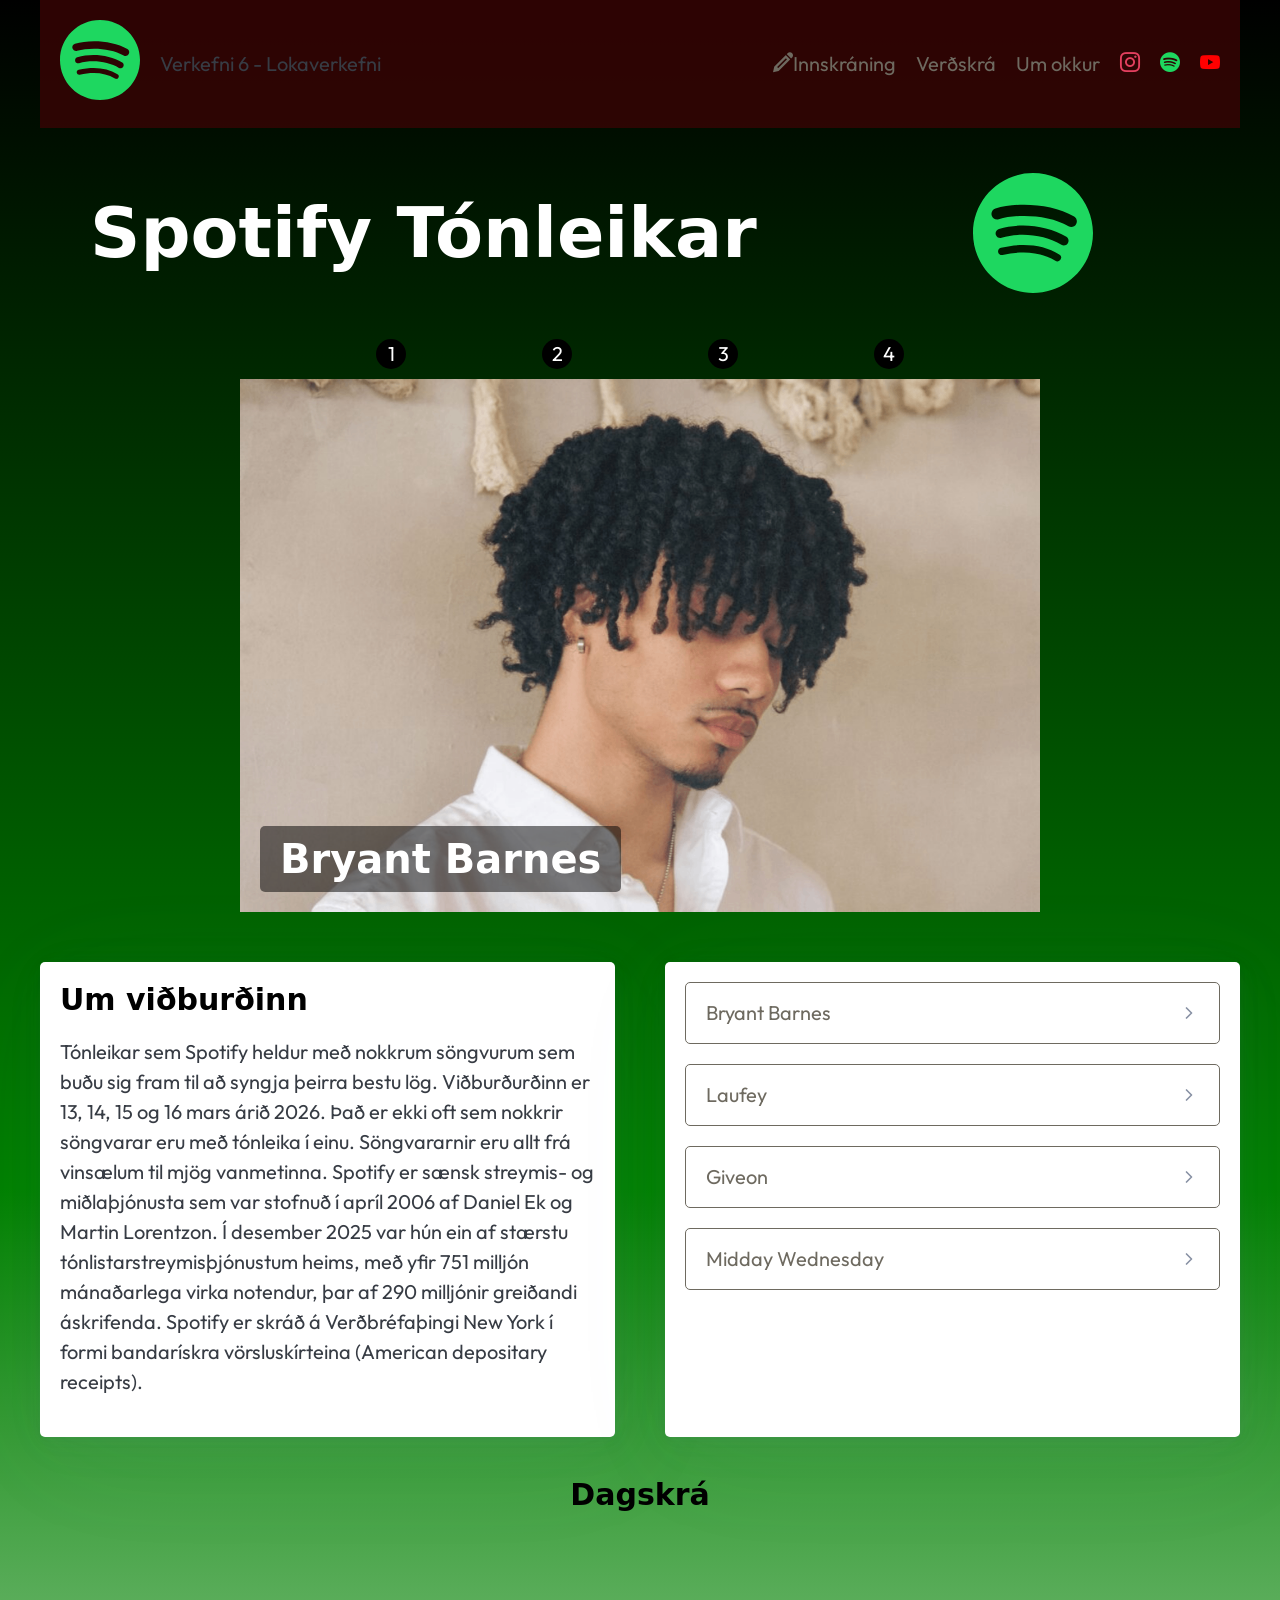
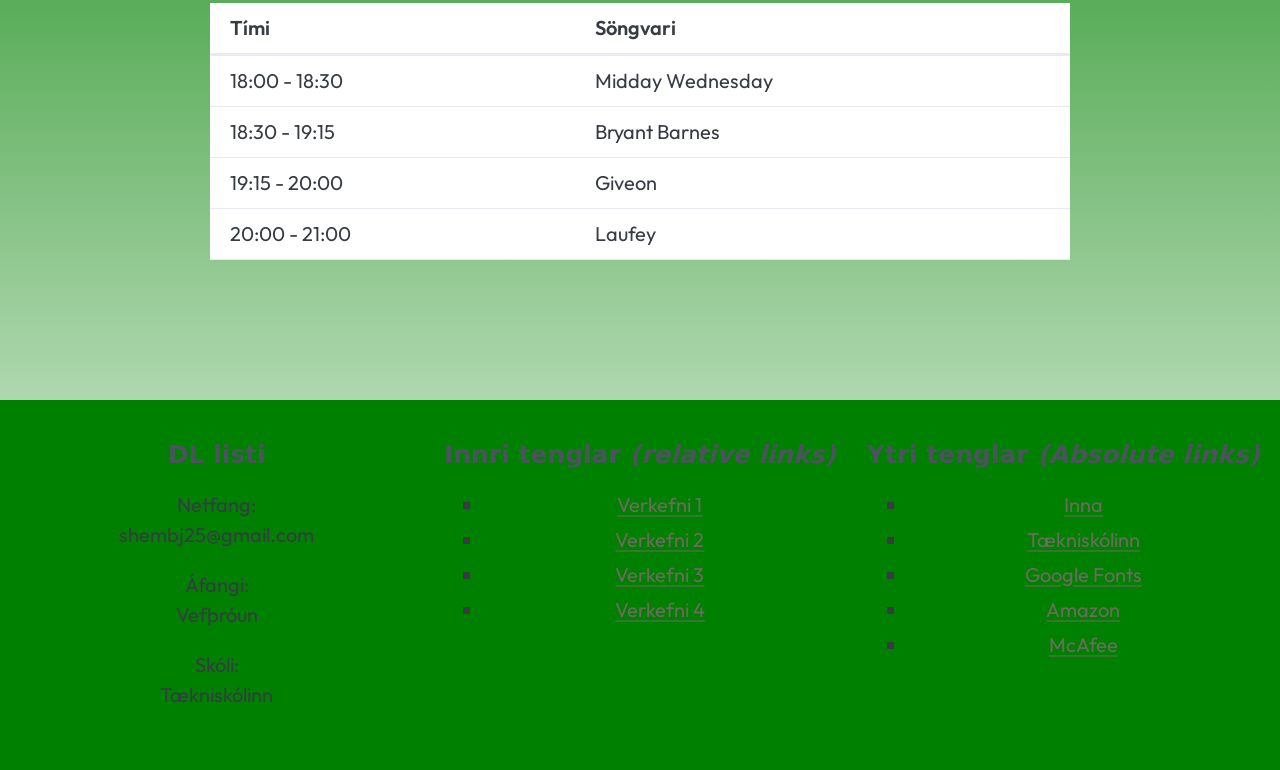
<file: index.html>
<!DOCTYPE html>
<html lang="en">
<head>
    <meta charset="UTF-8">
    <meta name="viewport" content="width=device-width, initial-scale=1.0">
    <title>Spotify Tónleikar - Lokaverkefni</title>
    <link rel="stylesheet" href="css/pico.sand.css">
    <link rel="stylesheet" href="css/custom.css">
    <link rel="stylesheet" href="css/style.css">
    <link rel="preconnect" href="https://fonts.googleapis.com">
    <link rel="preconnect" href="https://fonts.gstatic.com" crossorigin>
    <link href="https://fonts.googleapis.com/css2?family=Outfit:wght@100..900&display=swap" rel="stylesheet">
</head>
<body>
    <div class="base-bg">
        <main class="container">
            <label for="menutoggle" class="menu-button">&#9776;</label>
            <input type="checkbox" id="menutoggle">
            <nav>
                <ul>
                    <li>
                        <a href="index.html">
                            <img src="images/spotify-icon.svg" alt="logo" class="logo">
                        </a>
                    </li>
                    <li>Verkefni 6 - Lokaverkefni</li>
                </ul>
                <ul>
                    <li><a href="#" id="showDialog"><span class="icon-pencil"></span>Innskráning</a></li>
                    <li><a href="verdskra.html">Verðskrá</a></li>
                    <li><a href="um-okkur.html">Um okkur</a></li>
                    <li><a href="https://www.instagram.com/"><span class="icon-instagram"></span></a></li>
                    <li><a href="https://open.spotify.com/"><span class="icon-spotify"></span></a></li>
                    <li><a href="https://www.youtube.com/"><span class="icon-youtube"></span></a></li>
                </ul>
            </nav>

            <div class="flex"><h1>Spotify Tónleikar</h1><img src="images/spotify-icon.svg" alt="logo" class="logo"></div>

            <div class="slideshow">
                <div class="slider-buttons">
                    <a href="#slide-1">1</a>
                    <a href="#slide-2">2</a>
                    <a href="#slide-3">3</a>
                    <a href="#slide-4">4</a>
                </div>
        

                <div class="slides">
                    <div id="slide-1">
                        <h2>Bryant Barnes</h2>
                        <source media="(min-width: 1200px)" srcset="images/bryant-barnes1200.png">
                        <img src="images/bryant-barnes1200.png" alt="Bryant">
                    </div>

                    <div id="slide-2">
                        <h2>Laufey</h2>
                        <source media="(min-width: 1200)" srcset="images/laufey1200.png">
                        <img src="images/laufey1200.png" alt="Laufey">
                    </div>

                    <div id="slide-3">
                        <h2>Giveon</h2>
                        <source media="(min-width: 1200)" srcset="images/giveon1200.png">
                        <img src="images/giveon1200.png" alt="Giveon">
                    </div>

                    <div id="slide-4">
                        <h2>Midday Wednesday</h2>
                        <source media="(min-width: 1200)" srcset="images/midday-wednesday1200.png">
                        <img src="images/midday-wednesday1200.png" alt="Midday Wednesday">
                    </div>
                </div>
            </div>

            <section class="grid">
                <article>
                    <h3>Um viðburðinn</h3>
                    <p>Tónleikar sem Spotify heldur með nokkrum söngvurum sem buðu sig fram til að syngja þeirra bestu lög. Viðburðurðinn er 13, 14, 15 og 16 mars árið 2026. Það er ekki oft sem nokkrir söngvarar eru með tónleika í einu. Söngvararnir eru allt frá vinsælum til mjög vanmetinna. Spotify er sænsk streymis- og miðlaþjónusta sem var stofnuð í apríl 2006 af Daniel Ek og Martin Lorentzon. Í desember 2025 var hún ein af stærstu tónlistarstreymisþjónustum heims, með yfir 751 milljón mánaðarlega virka notendur, þar af 290 milljónir greiðandi áskrifenda. Spotify er skráð á Verðbréfaþingi New York í formi bandarískra vörsluskírteina (American depositary receipts).</p>
                </article>

                <article>
                    <details name="accordion">
                        <summary role="button" class="outline">Bryant Barnes</summary>
                        <p>Bryant Barnes (born March 13, 2003), is an American singer-songwriter and musician. He originally gained virality on TikTok through piano covers, but later signed with Mercury Records and began to put out R&B music. He released his first extended play, Vanity in 2024. It contained the hit song "I'd Rather Pretend", which was later made into a remix featuring d4vd. His debut studio album, Solace, was released on October 17, 2025.</p>
                    </details>

                    <details name="accordion">
                        <summary role="button" class="outline">Laufey</summary>
                        <p>Laufey Lín Bing Jónsdóttir (born 23 April 1999) known mononymously as Laufey is an Icelandic singer-songwriter and musician. Her musical style blends genres such as jazz pop, classical and bossa nova. Laufey began performing as a cello soloist with the Iceland Symphony Orchestra at age 15. She then emerged as a finalist in the 2014 edition of Ísland Got Talent (Iceland's Got Talent) and a semifinalist on The Voice Iceland in 2015.</p>
                    </details>

                    <details name="accordion">
                        <summary role="button" class="outline">Giveon</summary>
                        <p>Giveon Dezmann Evans (born February 21, 1995), mononymously known as Giveon (stylized as GIVĒON), is an American R&B singer and songwriter. He rose to prominence with his 2019 song "Like I Want You", which peaked at number 87 on the Billboard Hot 100. In 2020, Giveon signed with Epic Records to release two extended plays: the Grammy Award-nominated Take Time and When It's All Said and Done; the former was preceded by the single "Heartbreak Anniversary", which peaked at number 16 on the chart and received quintuple platinum certification by the Recording Industry Association of America (RIAA).</p>
                    </details>

                    <details name="accordion">
                        <summary role="button" class="outline">Midday Wednesday</summary>
                        <p>Midday Wednesday is a five-piece alt-indie band from Quezon City, Philippines. The band is composed of Rian Mallorca (vocals, rhythm guitar), Gab Dungca (guitar), Vigo Lanzona (vocals, bass), Tristan Monsod (drums), and Joax Tanpoco (keyboard). Formed in the summer of 2019, the band creates music that reflects the beauty of individual nuances and human vulnerability.</p>
                    </details>
                </article>
            </section>
            
            <center><h3>Dagskrá</h3></center>
            <div class="table">
                <table>
                    <thead>
                        <tr>
                            <th>Tími</th>
                            <th>Söngvari</th>
                        </tr>
                    </thead>
                    <tbody>
                        <tr>
                            <td data-label="Tími">18:00 - 18:30</td>
                            <td data-label="Söngvari">Midday Wednesday</td>
                        </tr>
                        <tr>
                            <td data-label="Tími">18:30 - 19:15</td>
                            <td data-label="Söngvari">Bryant Barnes</td>
                        </tr>
                        <tr>
                            <td data-label="Tími">19:15 - 20:00</td>
                            <td data-label="Söngvari">Giveon</td>
                        </tr>
                        <tr>
                            <td data-label="Tími">20:00 - 21:00</td>
                            <td data-label="Söngvari">Laufey</td>
                        </tr>
                    </tbody>
                </table>
            </div>
        </main>

        <footer>
            <div class="container_col-3_foot">
                <div>
                    <h4>DL listi </h4>
                    <dl>
                    <p>Netfang: <br>
                    shembj25@gmail.com</p>
                    <p>Áfangi: <br>
                    Vefþróun <br></p>
                    <p>Skóli: <br>
                    Tækniskólinn</p>
                    </dl>
                </div>

                <div>
                    <h4>Innri tenglar <em>(relative links)</em></h4>
                    <ul>
                        <li>
                            <a href="file:///C:/Users/sh3m0/OneDrive%20-%20T%C3%A6knisk%C3%B3linn/Desktop/2026%20vor/Vefh%C3%B6nnun2/Verkefni%201/index.html">Verkefni 1</a>
                        </li>
                        <li>
                            <a href="file:///C:/Users/sh3m0/OneDrive%20-%20T%C3%A6knisk%C3%B3linn/Desktop/2026%20vor/Vefh%C3%B6nnun2/Verkefni%202/index.html">Verkefni 2</a>
                        </li>
                        <li>
                            <a href="file:///C:/Users/sh3m0/OneDrive%20-%20T%C3%A6knisk%C3%B3linn/Desktop/2026%20vor/Vefh%C3%B6nnun2/Verkefni%203/index.html">Verkefni 3</a>
                        </li>
                        <li>
                            <a href="file:///C:/Users/sh3m0/OneDrive%20-%20T%C3%A6knisk%C3%B3linn/Desktop/2026%20vor/Vefh%C3%B6nnun2/Verkefni%204/index.html">Verkefni 4</a>
                        </li>
                    </ul>
                </div>
                <div>
                    <h4>Ytri tenglar <em>(Absolute links)</em></h4>
                    <ul>
                        <li><a href="https://r.inna.is">Inna</a></li>
                        <li><a href="https://tskoli.is">Tækniskólinn</a></li>
                        <li><a href="https://fonts.google.com/selection/embed">Google Fonts</a></li>
                        <li><a href="https://www.amazon.co.uk/?&linkCode=ll2&tag=operagx-def-sp-sd-uu-21&linkId=e3e8b7d13b979516e9713ff0c5a76ff7&ref_=as_li_ss_tl">Amazon</a></li>
                        <li><a href="https://www.mcafee.com/consumer/en-ie/landing-page/direct/sem/search-campaign.html?csrc=google&csrcl2=text-ad&cctype=search&ccstype=&ccoe=direct&ccoel2=sem&pkg_id=521&affid=1485&utm_source=google&utm_medium=paidsearch&utm_campaign=%5BEN-Others%5D%5BSearch%5D%5BBrand%5D+McAfee+Exact&utm_content=%5Bbrand%5D+mcafee&utm_term=mcafee&gclsrc=aw.ds&&utm_source=google&utm_medium=paidsearch&utm_campaign=[EN-Others][Search][Brand]McAfee&utm_content=[brand][exact]mcafee&utm_term=mcafee&gad_source=1&gad_campaignid=12054829384&gclid=Cj0KCQjw267GBhCSARIsAOjVJ4GXKWHGKDg8d2ykjgiz_3iRUUQDSV0BAscIl170ji8pSr7hb8sVz4MaAjriEALw_wcB">McAfee</a></li>
                    </ul>
                </div>
            </div>
        </footer>

        <dialog id="Dialog">
            <article>
                <header>
                    <button aria-label="Close" rel="prev" id="closeDialog"></button>
                    <p>Sláðu inn user og password:</p>
                </header>
                <form action="admin.html" method="get">
                    <label for="user">Notendanafn:</label>
                    <input type="text" id="user" placeholder="User" required>

                    <label for="passwd">Lykilorð:</label>
                    <input type="password" id="passwd" placeholder="Password" required>

                    <input type="submit" value="Innskráning">
                </form>
            </article>
        </dialog>

        <script>
            const openButton = document.getElementById("showDialog");
            const closeButton = document.getElementById("closeDialog")
            const dialog = document.getElementById("Dialog")

            openButton.addEventListener('click', function(){
                dialog.showModal();
            });

            closeButton.addEventListener('click', function(){
                dialog.close();
            });
        </script>
    </div>
</body>
</html>
</file>
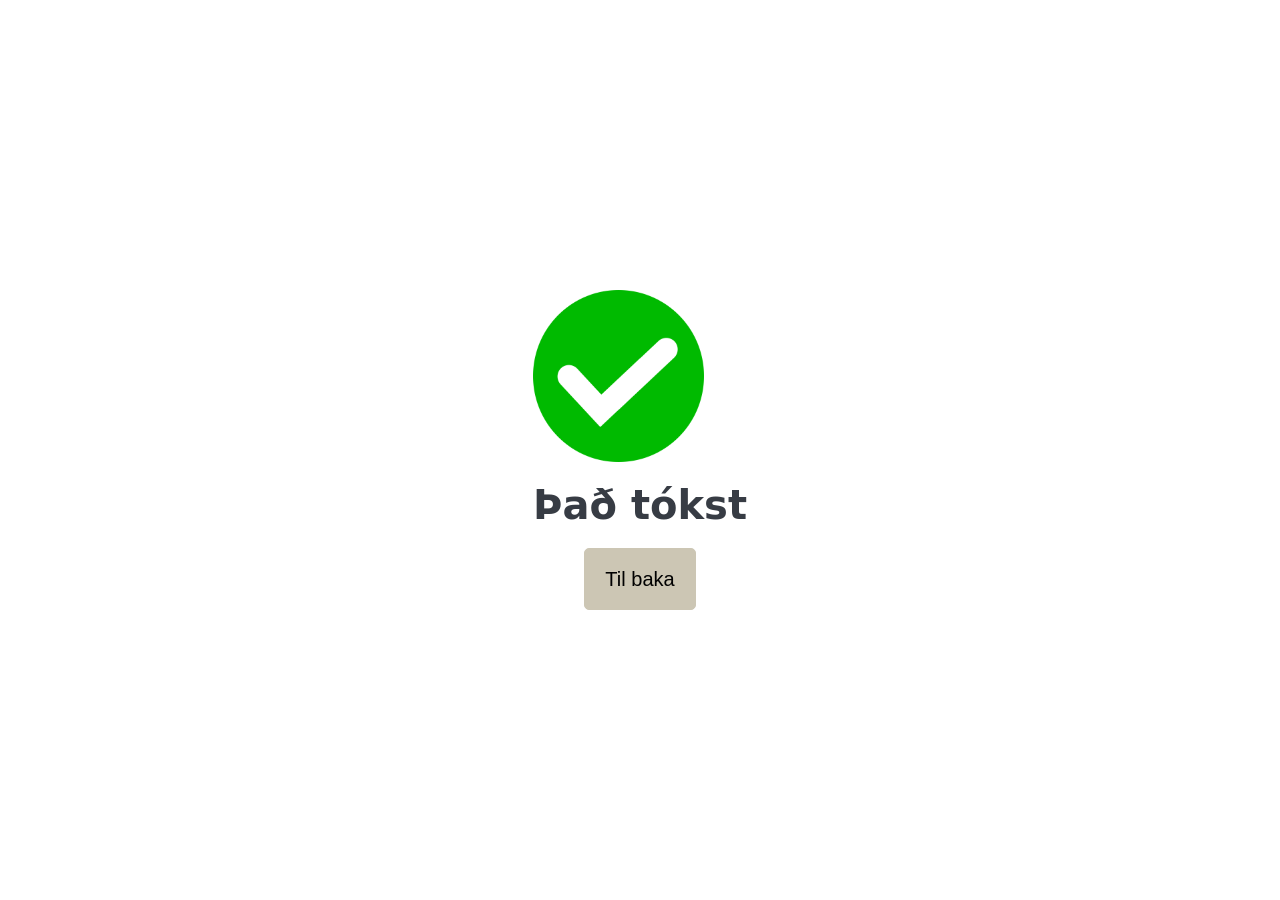
<file: admin.html>
<!DOCTYPE html>
<html lang="en">
<head>
    <meta charset="UTF-8">
    <meta name="viewport" content="width=device-width, initial-scale=1.0">
    <title>Admin síða</title>
    <link rel="stylesheet" href="css/custom.css">
    <link rel="stylesheet" href="css/pico.sand.css">
</head>
<body class="tokst-sida">
    <main class="check-merki">
        <img src="images/check.png" alt="Check merki">
        <h2>Það tókst</h2>
        <a href="index.html"><button>Til baka</button></a>
    </main>
</body>
</html>
</file>
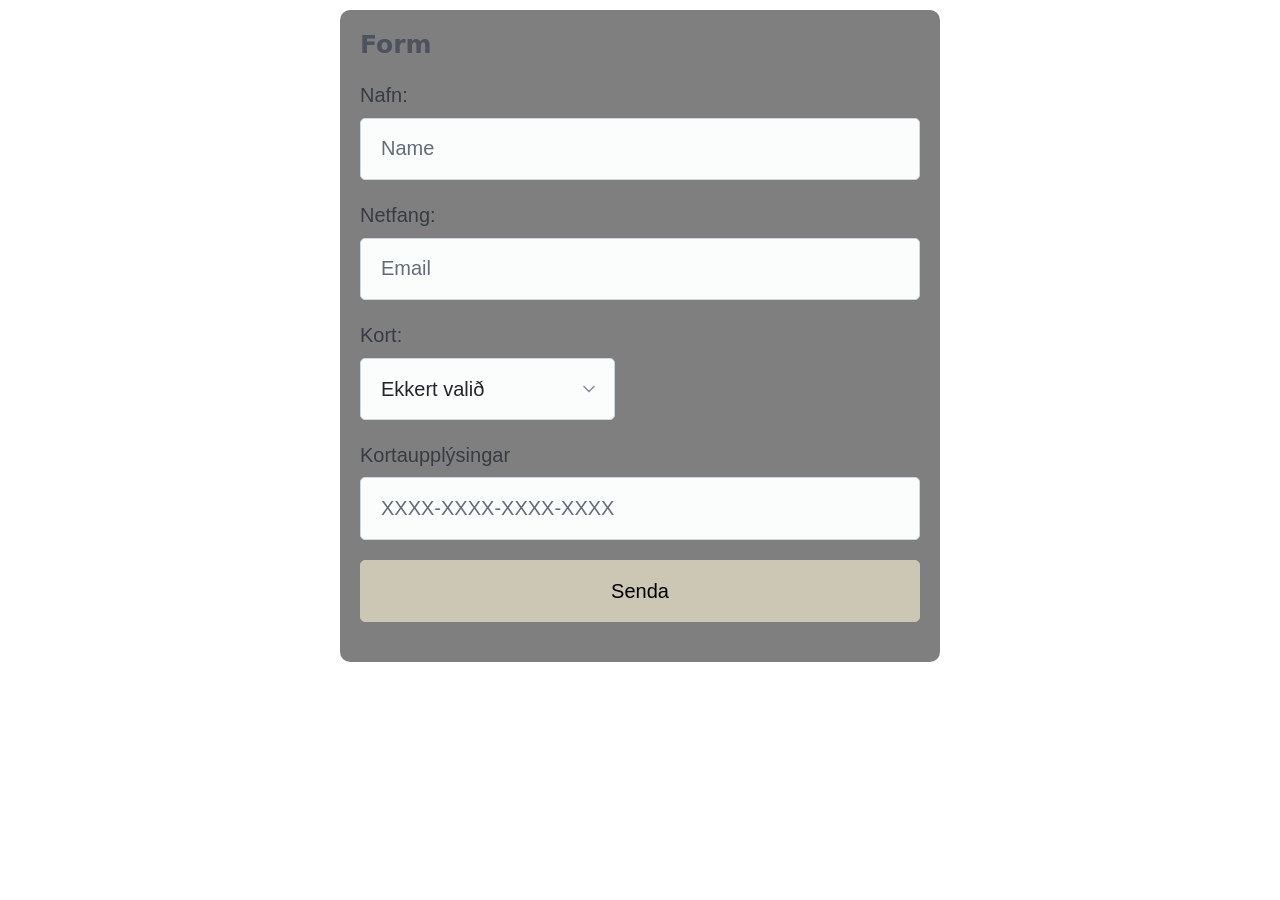
<file: pontunarform.html>
<!DOCTYPE html>
<html lang="en">
<head>
    <meta charset="UTF-8">
    <meta name="viewport" content="width=device-width, initial-scale=1.0">
    <title>Pöntunarform</title>
    <link rel="stylesheet" href="css/pico.sand.css">
    <link rel="stylesheet" href="css/custom.css">
    <link rel="stylesheet" href="css/style.css">
</head>
<body>
    <div class="form-size">
        <form action="admin.html" method="get">
        <h4>Form</h4>

            <label for="name">Nafn: </label>
            <input type="text" id="name" required placeholder="Name">

            <label for="email">Netfang: </label>
            <input type="email" id="email" required placeholder="Email">

        <div class="grid">
            <div>
                <label for="valmynd">Kort:</label>
                <select id="valmynd">
                    <option value="">Ekkert valið</option>
                    <option value="">Debet kort</option>
                    <option value="">Kredit Kort</option>
                    <option value="">Annað</option>
                </select>
            </div>
        </div>

            <label for="card">Kortaupplýsingar</label>
            <input type="text" id="card" required placeholder="XXXX-XXXX-XXXX-XXXX">

            <input type="submit" value="Senda" class="animated-button">
            <!-- <button type="submit">Senda</button> -->
        </form>
    </div>
</body>
</html>
</file>
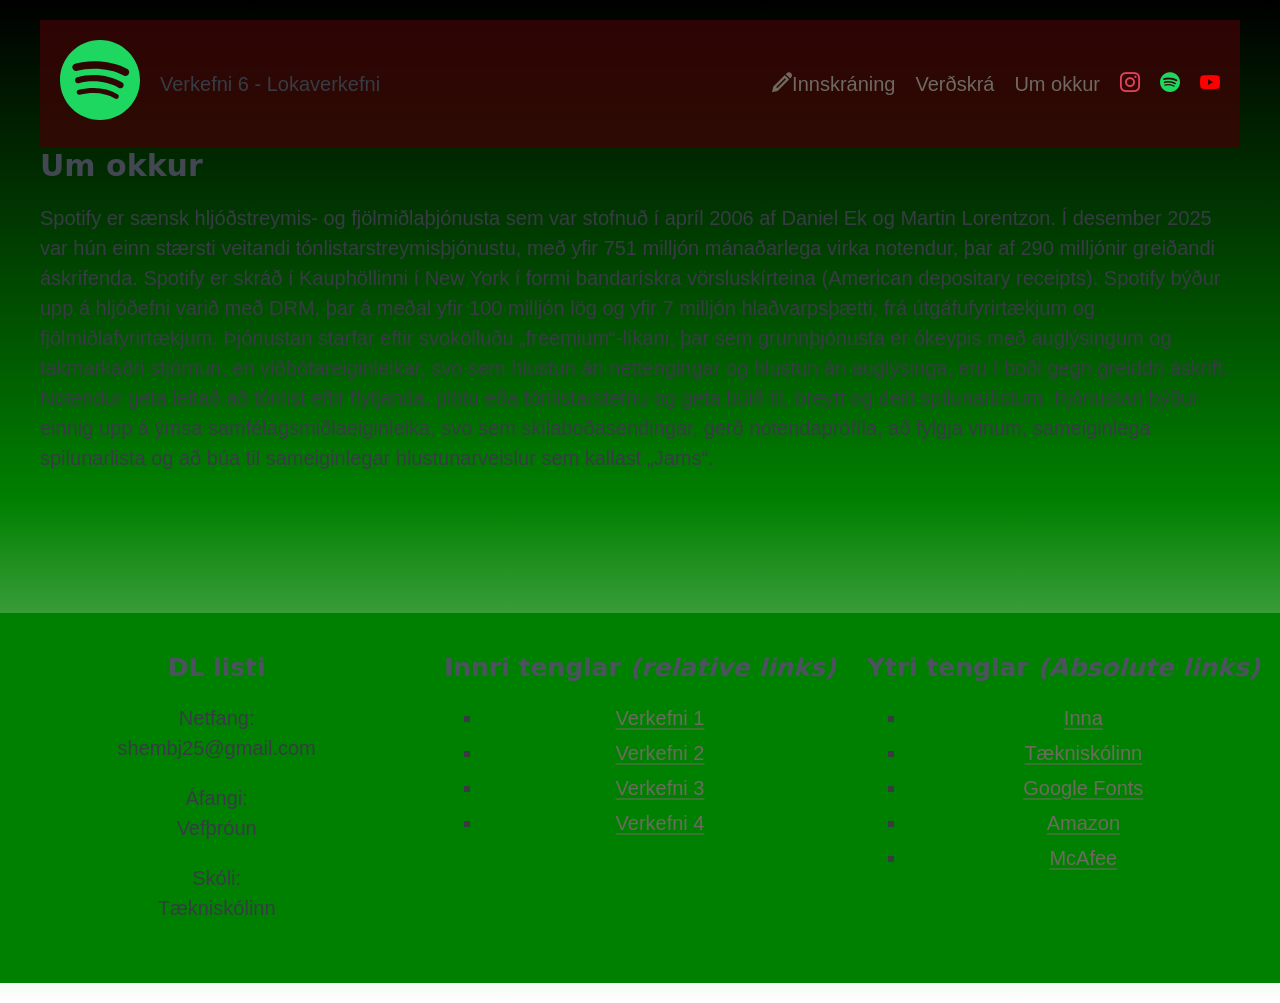
<file: um-okkur.html>
<!DOCTYPE html>
<html lang="en">
<head>
    <meta charset="UTF-8">
    <meta name="viewport" content="width=device-width, initial-scale=1.0">
    <title>Um okkur</title>
    <link rel="stylesheet" href="css/custom.css">
    <link rel="stylesheet" href="css/pico.sand.css">
    <link rel="stylesheet" href="css/style.css">
</head>
<body class="verdskra-bg">
    <main class="container">
        <label for="menutoggle" class="menu-button">&#9776;</label>
        <input type="checkbox" id="menutoggle">
        <nav class="top">
            <ul>
                <li>
                    <a href="index.html">
                        <img src="images/spotify-icon.svg" alt="logo" class="logo">
                    </a>
                </li>
                <li>Verkefni 6 - Lokaverkefni</li>
            </ul>
            <ul>
                <li><a href="#" id="showDialog"><span class="icon-pencil"></span>Innskráning</a></li>
                <li><a href="verdskra.html">Verðskrá</a></li>
                <li><a href="um-okkur.html">Um okkur</a></li>
                <li><a href="https://www.instagram.com/"><span class="icon-instagram"></span></a></li>
                <li><a href="https://open.spotify.com/"><span class="icon-spotify"></span></a></li>
                <li><a href="https://www.youtube.com/"><span class="icon-youtube"></span></a></li>
            </ul>
        </nav>

        <div>
            <h3>Um okkur</h3>
            <p>
                Spotify er sænsk hljóðstreymis- og fjölmiðlaþjónusta sem var stofnuð í apríl 2006 af Daniel Ek og Martin Lorentzon. Í desember 2025 var hún einn stærsti veitandi tónlistarstreymisþjónustu, með yfir 751 milljón mánaðarlega virka notendur, þar af 290 milljónir greiðandi áskrifenda. Spotify er skráð í Kauphöllinni í New York í formi bandarískra vörsluskírteina (American depositary receipts).

                Spotify býður upp á hljóðefni varið með DRM, þar á meðal yfir 100 milljón lög og yfir 7 milljón hlaðvarpsþætti, frá útgáfufyrirtækjum og fjölmiðlafyrirtækjum. Þjónustan starfar eftir svokölluðu „freemium“-líkani, þar sem grunnþjónusta er ókeypis með auglýsingum og takmarkaðri stjórnun, en viðbótareiginleikar, svo sem hlustun án nettengingar og hlustun án auglýsinga, eru í boði gegn greiddri áskrift. Notendur geta leitað að tónlist eftir flytjanda, plötu eða tónlistarstefnu og geta búið til, breytt og deilt spilunarlistum. Þjónustan býður einnig upp á ýmsa samfélagsmiðlaeiginleika, svo sem skilaboðasendingar, gerð notendaprófíla, að fylgja vinum, sameiginlega spilunarlista og að búa til sameiginlegar hlustunarveislur sem kallast „Jams“.
            </p>
        </div>
    </main>

        <footer>
            <div class="container_col-3_foot">
                <div>
                    <h4>DL listi </h4>
                    <dl>
                    <p>Netfang: <br>
                    shembj25@gmail.com</p>
                    <p>Áfangi: <br>
                    Vefþróun <br></p>
                    <p>Skóli: <br>
                    Tækniskólinn</p>
                    </dl>
                </div>

                <div>
                    <h4>Innri tenglar <em>(relative links)</em></h4>
                    <ul>
                        <li>
                            <a href="file:///C:/Users/sh3m0/OneDrive%20-%20T%C3%A6knisk%C3%B3linn/Desktop/2026%20vor/Vefh%C3%B6nnun2/Verkefni%201/index.html">Verkefni 1</a>
                        </li>
                        <li>
                            <a href="file:///C:/Users/sh3m0/OneDrive%20-%20T%C3%A6knisk%C3%B3linn/Desktop/2026%20vor/Vefh%C3%B6nnun2/Verkefni%202/index.html">Verkefni 2</a>
                        </li>
                        <li>
                            <a href="file:///C:/Users/sh3m0/OneDrive%20-%20T%C3%A6knisk%C3%B3linn/Desktop/2026%20vor/Vefh%C3%B6nnun2/Verkefni%203/index.html">Verkefni 3</a>
                        </li>
                        <li>
                            <a href="file:///C:/Users/sh3m0/OneDrive%20-%20T%C3%A6knisk%C3%B3linn/Desktop/2026%20vor/Vefh%C3%B6nnun2/Verkefni%204/index.html">Verkefni 4</a>
                        </li>
                    </ul>
                </div>
                <div>
                    <h4>Ytri tenglar <em>(Absolute links)</em></h4>
                    <ul>
                        <li><a href="https://r.inna.is">Inna</a></li>
                        <li><a href="https://tskoli.is">Tækniskólinn</a></li>
                        <li><a href="https://fonts.google.com/selection/embed">Google Fonts</a></li>
                        <li><a href="https://www.amazon.co.uk/?&linkCode=ll2&tag=operagx-def-sp-sd-uu-21&linkId=e3e8b7d13b979516e9713ff0c5a76ff7&ref_=as_li_ss_tl">Amazon</a></li>
                        <li><a href="https://www.mcafee.com/consumer/en-ie/landing-page/direct/sem/search-campaign.html?csrc=google&csrcl2=text-ad&cctype=search&ccstype=&ccoe=direct&ccoel2=sem&pkg_id=521&affid=1485&utm_source=google&utm_medium=paidsearch&utm_campaign=%5BEN-Others%5D%5BSearch%5D%5BBrand%5D+McAfee+Exact&utm_content=%5Bbrand%5D+mcafee&utm_term=mcafee&gclsrc=aw.ds&&utm_source=google&utm_medium=paidsearch&utm_campaign=[EN-Others][Search][Brand]McAfee&utm_content=[brand][exact]mcafee&utm_term=mcafee&gad_source=1&gad_campaignid=12054829384&gclid=Cj0KCQjw267GBhCSARIsAOjVJ4GXKWHGKDg8d2ykjgiz_3iRUUQDSV0BAscIl170ji8pSr7hb8sVz4MaAjriEALw_wcB">McAfee</a></li>
                    </ul>
                </div>
            </div>
        </footer>
    
        <dialog id="Dialog">
            <article>
                <header>
                    <button aria-label="Close" rel="prev" id="closeDialog"></button>
                    <p>Sláðu inn user og password:</p>
                </header>
                <form action="admin.html" method="get">
                    <label for="user">Notendanafn:</label>
                    <input type="text" id="user" placeholder="User" required>

                    <label for="passwd">Lykilorð:</label>
                    <input type="password" id="passwd" placeholder="Password" required>

                    <input type="submit" value="Innskráning">
                </form>
            </article>
        </dialog>

        <script>
            const openButton = document.getElementById("showDialog");
            const closeButton = document.getElementById("closeDialog")
            const dialog = document.getElementById("Dialog")

            openButton.addEventListener('click', function(){
                dialog.showModal();
            });

            closeButton.addEventListener('click', function(){
                dialog.close();
            });
        </script>
</body>
</html>
</file>
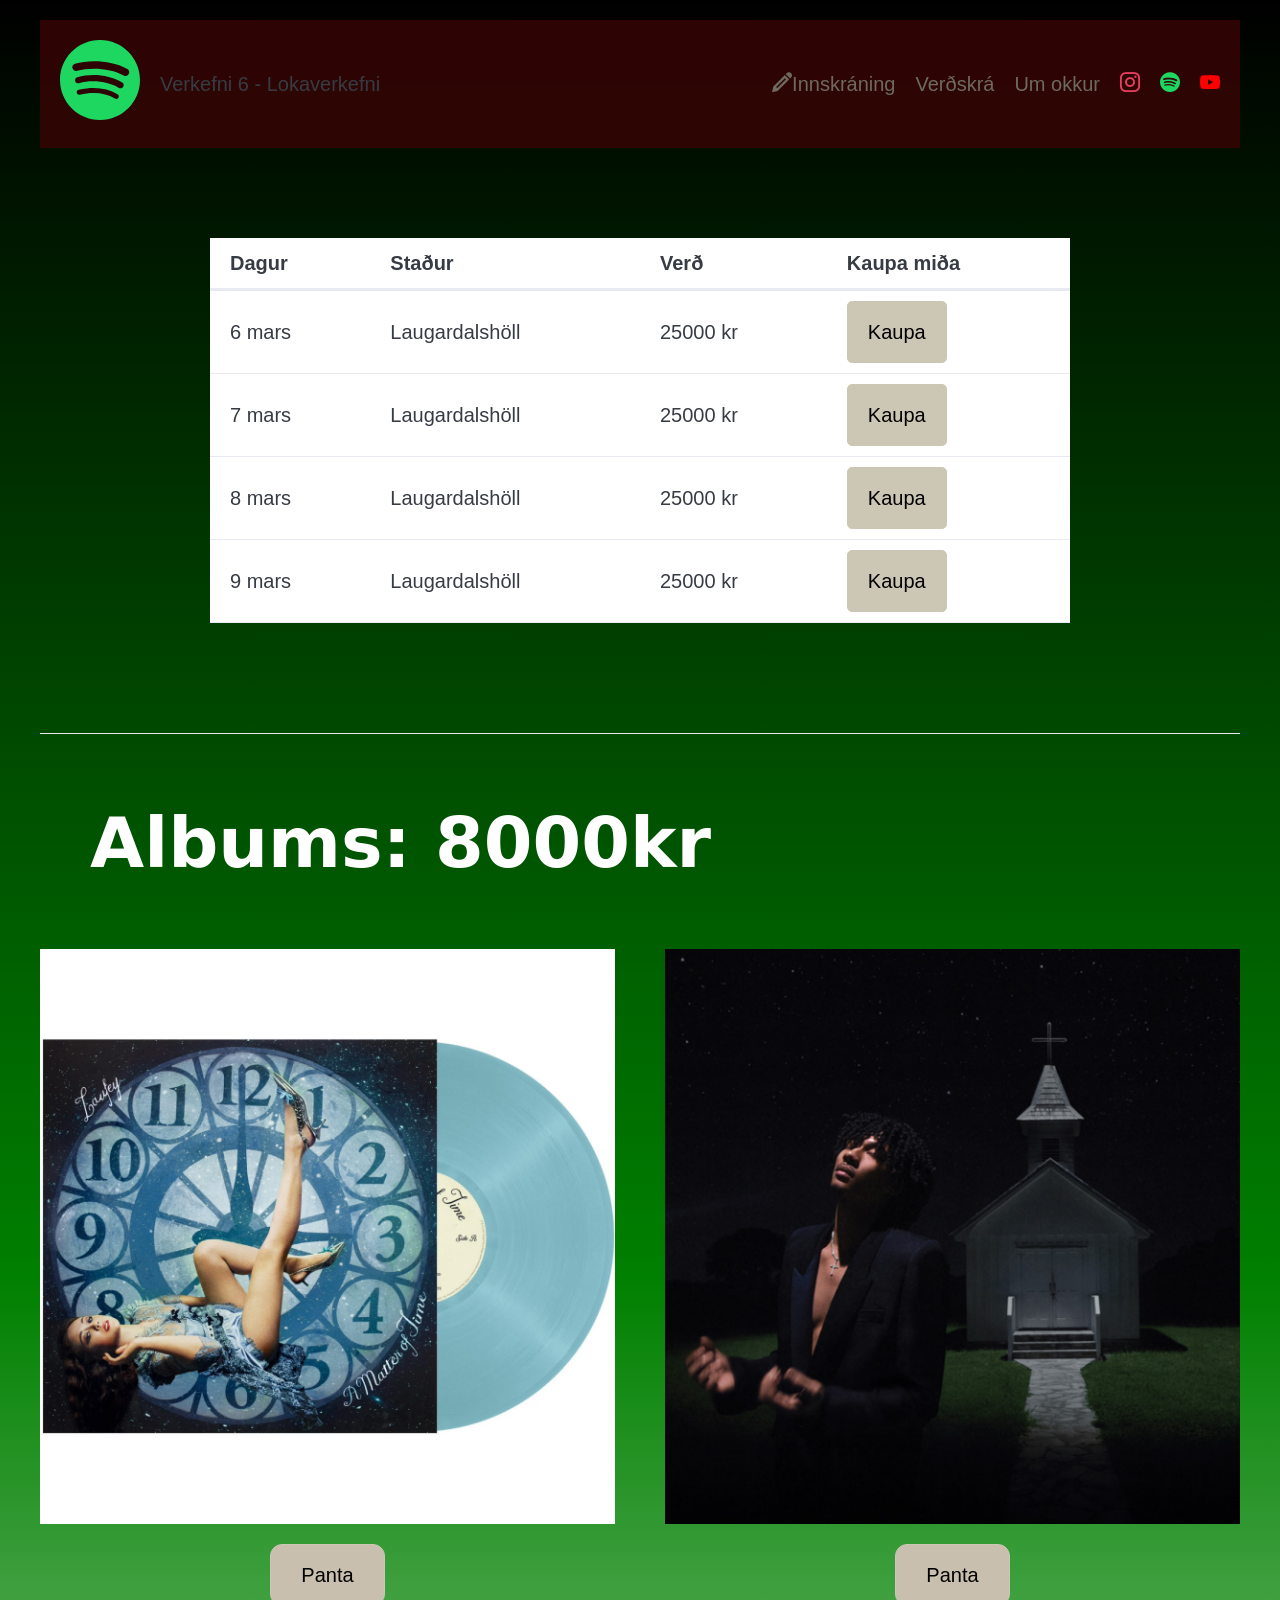
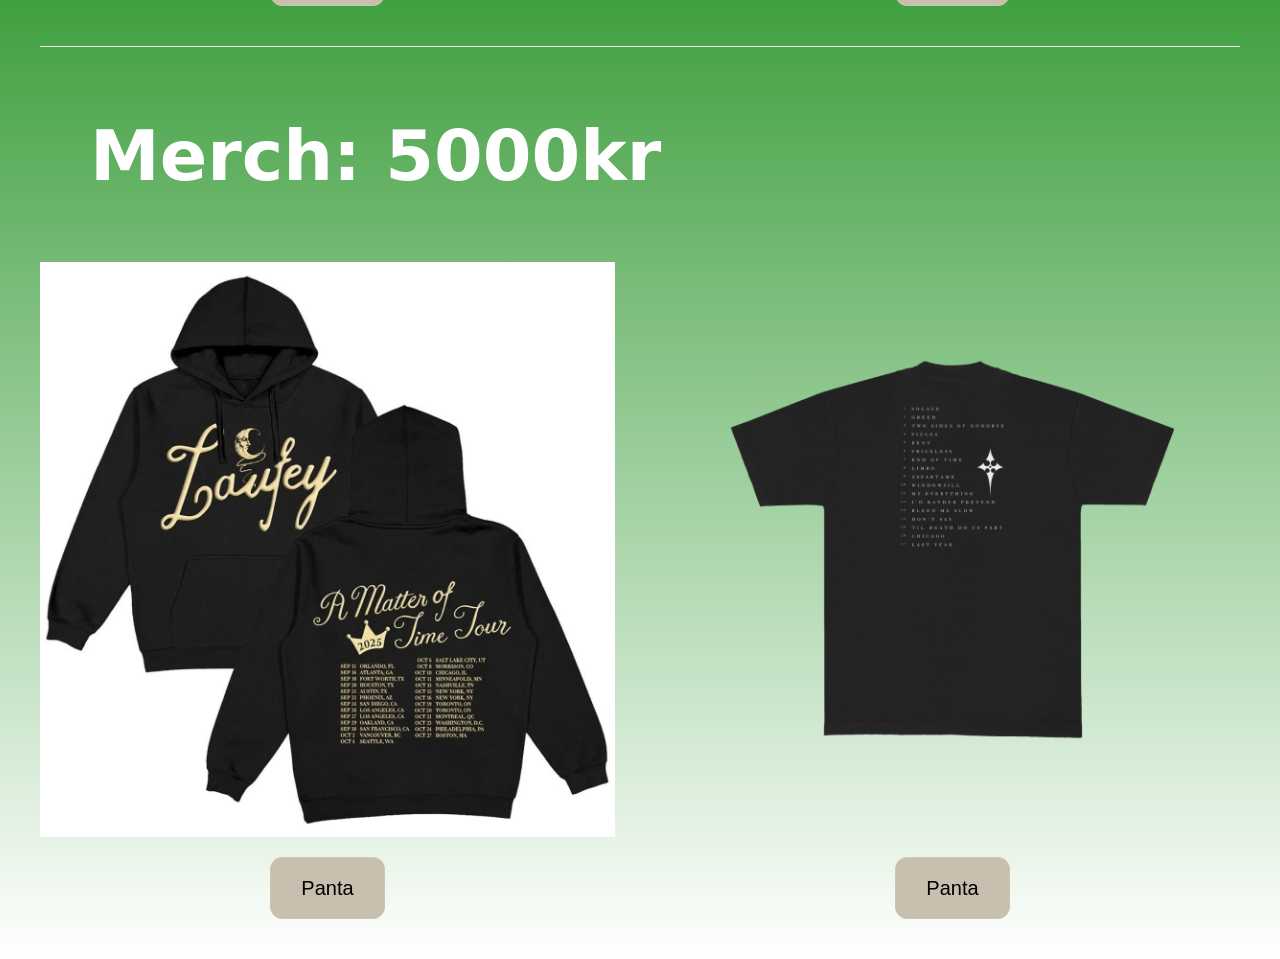
<file: verdskra.html>
<!DOCTYPE html>
<html lang="en">
<head>
    <meta charset="UTF-8">
    <meta name="viewport" content="width=device-width, initial-scale=1.0">
    <title>Verðskrá</title>
    <link rel="stylesheet" href="css/pico.sand.css">
    <link rel="stylesheet" href="css/custom.css">
    <link rel="stylesheet" href="css/style.css">
</head>
<body class="verdskra-bg">

    <main class="container">
        <label for="menutoggle" class="menu-button">&#9776;</label>
        <input type="checkbox" id="menutoggle">
        <nav>
            <ul>
                <li>
                    <a href="index.html">
                        <img src="images/spotify-icon.svg" alt="logo" class="logo">
                    </a>
                </li>
                <li>Verkefni 6 - Lokaverkefni</li>
            </ul>
            <ul>
                <li><a href="#" id="showDialog"><span class="icon-pencil"></span>Innskráning</a></li>
                <li><a href="verdskra.html">Verðskrá</a></li>
                <li><a href="um-okkur.html">Um okkur</a></li>
                <li><a href="https://www.instagram.com/"><span class="icon-instagram"></span></a></li>
                <li><a href="https://open.spotify.com/"><span class="icon-spotify"></span></a></li>
                <li><a href="https://www.youtube.com/"><span class="icon-youtube"></span></a></li>
            </ul>
        </nav>

        <div class="table">
            <table>
                <thead>
                    <tr>
                        <th>Dagur</th>
                        <th>Staður</th>
                        <th>Verð</th>
                        <th>Kaupa miða</th>
                    </tr>
                </thead>
                <tbody>
                    <tr>
                        <td data-label="Dagur">6 mars</td>
                        <td data-label="Staður">Laugardalshöll</td>
                        <td data-label="Verð">25000 kr</td>
                        <td data-label="Kaupa miða"><a href="pontunarform.html"><button>Kaupa</button></td></a>
                    </tr>
                    <tr>
                        <td data-label="Dagur">7 mars</td>
                        <td data-label="Staður">Laugardalshöll</td>
                        <td data-label="Verð">25000 kr</td>
                        <td data-label="Kaupa miða"><a href="pontunarform.html"><button>Kaupa</button></td></a>
                    </tr>
                    <tr>
                        <td data-label="Dagur">8 mars</td>
                        <td data-label="Staður">Laugardalshöll</td>
                        <td data-label="Verð">25000 kr</td>
                        <td data-label="Kaupa miða"><a href="pontunarform.html"><button>Kaupa</button></td></a>
                    </tr>
                    <tr>
                        <td data-label="Dagur">9 mars</td>
                        <td data-label="Staður">Laugardalshöll</td>
                        <td data-label="Verð">25000 kr</td>
                        <td data-label="Kaupa miða"><a href="pontunarform.html"><button>Kaupa</button></td></a>
                    </tr>
                </tbody>
            </table>
        </div>
    
        <hr>
        <h1>Albums: 8000kr</h1>

        <div class="container">
            <div class="grid">
                <section class="album">
                    <source media="(min-width: 1200)" srcset="images/a-matter-of-time1200.png">
                    <img src="images/a-matter-of-time1200.png" alt="Laufey Album">
                    <a href="pontunarform.html">
                        <button class="takki">Panta</button>
                    </a>
                </section>
            
                <section class="album">
                    <source media="(min-width: 1200)" srcset="images/solace1200.png">
                    <img src="images/solace1200.png" alt="Bryant Barnes album">
                    <a href="pontunarform.html">
                        <button class="takki">Panta</button>
                    </a>
                </section>
            </div>
        </div>

        <hr>
        <h1>Merch: 5000kr</h1>

        <div class="container">
            <div class="grid">
                <section class="album">
                    <source media="(min-width: 1200)" srcset="images/laufey-merch1200.png">
                    <img src="images/laufey-merch1200.png" alt="Laufey merch">
                    <a href="pontunarform.html">
                        <button class="takki">Panta</button>
                    </a>
                </section>

                <section class="album">
                    <source media="(min-width: 1200)" srcset="images/bryant-barnes-merch1200.png">
                    <img src="images/bryant-barnes-merch1200.png" alt="Bryant Barnes merch">
                    <a href="pontunarform.html">
                        <button class="takki">Panta</button>
                    </a>
                </section>
            </div>
        </div>

        <dialog id="Dialog">
            <article>
                <header>
                    <button aria-label="Close" rel="prev" id="closeDialog"></button>
                    <p>Sláðu inn user og password:</p>
                </header>
                <form action="admin.html" method="get">
                    <label for="user">Notendanafn:</label>
                    <input type="text" id="user" placeholder="User" required>

                    <label for="passwd">Lykilorð:</label>
                    <input type="password" id="passwd" placeholder="Password" required>

                    <input type="submit" value="Innskráning">
                </form>
            </article>
        </dialog>

        <script>
            const openButton = document.getElementById("showDialog");
            const closeButton = document.getElementById("closeDialog")
            const dialog = document.getElementById("Dialog")

            openButton.addEventListener('click', function(){
                dialog.showModal();
            });

            closeButton.addEventListener('click', function(){
                dialog.close();
            });
        </script>
    </main>
</body>
</html>
</file>
<file: css/pico.sand.css>
@charset "UTF-8";
/*!
 * Pico CSS ✨ v2.1.1 (https://picocss.com)
 * Copyright 2019-2025 - Licensed under MIT
 */
/**
 * Styles
 */
:root,
:host {
  --pico-font-family-emoji: "Apple Color Emoji", "Segoe UI Emoji", "Segoe UI Symbol", "Noto Color Emoji";
  --pico-font-family-sans-serif: system-ui, "Segoe UI", Roboto, Oxygen, Ubuntu, Cantarell, Helvetica, Arial, "Helvetica Neue", sans-serif, var(--pico-font-family-emoji);
  --pico-font-family-monospace: ui-monospace, SFMono-Regular, "SF Mono", Menlo, Consolas, "Liberation Mono", monospace, var(--pico-font-family-emoji);
  --pico-font-family: var(--pico-font-family-sans-serif);
  --pico-line-height: 1.5;
  --pico-font-weight: 400;
  --pico-font-size: 100%;
  --pico-text-underline-offset: 0.1rem;
  --pico-border-radius: 0.25rem;
  --pico-border-width: 0.0625rem;
  --pico-outline-width: 0.125rem;
  --pico-transition: 0.2s ease-in-out;
  --pico-spacing: 1rem;
  --pico-typography-spacing-vertical: 1rem;
  --pico-block-spacing-vertical: var(--pico-spacing);
  --pico-block-spacing-horizontal: var(--pico-spacing);
  --pico-grid-column-gap: var(--pico-spacing);
  --pico-grid-row-gap: var(--pico-spacing);
  --pico-form-element-spacing-vertical: 0.75rem;
  --pico-form-element-spacing-horizontal: 1rem;
  --pico-group-box-shadow: 0 0 0 rgba(0, 0, 0, 0);
  --pico-group-box-shadow-focus-with-button: 0 0 0 var(--pico-outline-width) var(--pico-primary-focus);
  --pico-group-box-shadow-focus-with-input: 0 0 0 0.0625rem var(--pico-form-element-border-color);
  --pico-modal-overlay-backdrop-filter: blur(0.375rem);
  --pico-nav-element-spacing-vertical: 1rem;
  --pico-nav-element-spacing-horizontal: 0.5rem;
  --pico-nav-link-spacing-vertical: 0.5rem;
  --pico-nav-link-spacing-horizontal: 0.5rem;
  --pico-nav-breadcrumb-divider: ">";
  --pico-icon-checkbox: url("data:image/svg+xml,%3Csvg xmlns='http://www.w3.org/2000/svg' width='24' height='24' viewBox='0 0 24 24' fill='none' stroke='rgb(255, 255, 255)' stroke-width='4' stroke-linecap='round' stroke-linejoin='round'%3E%3Cpolyline points='20 6 9 17 4 12'%3E%3C/polyline%3E%3C/svg%3E");
  --pico-icon-minus: url("data:image/svg+xml,%3Csvg xmlns='http://www.w3.org/2000/svg' width='24' height='24' viewBox='0 0 24 24' fill='none' stroke='rgb(255, 255, 255)' stroke-width='4' stroke-linecap='round' stroke-linejoin='round'%3E%3Cline x1='5' y1='12' x2='19' y2='12'%3E%3C/line%3E%3C/svg%3E");
  --pico-icon-chevron: url("data:image/svg+xml,%3Csvg xmlns='http://www.w3.org/2000/svg' width='24' height='24' viewBox='0 0 24 24' fill='none' stroke='rgb(136, 145, 164)' stroke-width='2' stroke-linecap='round' stroke-linejoin='round'%3E%3Cpolyline points='6 9 12 15 18 9'%3E%3C/polyline%3E%3C/svg%3E");
  --pico-icon-date: url("data:image/svg+xml,%3Csvg xmlns='http://www.w3.org/2000/svg' width='24' height='24' viewBox='0 0 24 24' fill='none' stroke='rgb(136, 145, 164)' stroke-width='2' stroke-linecap='round' stroke-linejoin='round'%3E%3Crect x='3' y='4' width='18' height='18' rx='2' ry='2'%3E%3C/rect%3E%3Cline x1='16' y1='2' x2='16' y2='6'%3E%3C/line%3E%3Cline x1='8' y1='2' x2='8' y2='6'%3E%3C/line%3E%3Cline x1='3' y1='10' x2='21' y2='10'%3E%3C/line%3E%3C/svg%3E");
  --pico-icon-time: url("data:image/svg+xml,%3Csvg xmlns='http://www.w3.org/2000/svg' width='24' height='24' viewBox='0 0 24 24' fill='none' stroke='rgb(136, 145, 164)' stroke-width='2' stroke-linecap='round' stroke-linejoin='round'%3E%3Ccircle cx='12' cy='12' r='10'%3E%3C/circle%3E%3Cpolyline points='12 6 12 12 16 14'%3E%3C/polyline%3E%3C/svg%3E");
  --pico-icon-search: url("data:image/svg+xml,%3Csvg xmlns='http://www.w3.org/2000/svg' width='24' height='24' viewBox='0 0 24 24' fill='none' stroke='rgb(136, 145, 164)' stroke-width='1.5' stroke-linecap='round' stroke-linejoin='round'%3E%3Ccircle cx='11' cy='11' r='8'%3E%3C/circle%3E%3Cline x1='21' y1='21' x2='16.65' y2='16.65'%3E%3C/line%3E%3C/svg%3E");
  --pico-icon-close: url("data:image/svg+xml,%3Csvg xmlns='http://www.w3.org/2000/svg' width='24' height='24' viewBox='0 0 24 24' fill='none' stroke='rgb(136, 145, 164)' stroke-width='3' stroke-linecap='round' stroke-linejoin='round'%3E%3Cline x1='18' y1='6' x2='6' y2='18'%3E%3C/line%3E%3Cline x1='6' y1='6' x2='18' y2='18'%3E%3C/line%3E%3C/svg%3E");
  --pico-icon-loading: url("data:image/svg+xml,%3Csvg fill='none' height='24' width='24' viewBox='0 0 24 24' xmlns='http://www.w3.org/2000/svg' %3E%3Cstyle%3E g %7B animation: rotate 2s linear infinite; transform-origin: center center; %7D circle %7B stroke-dasharray: 75,100; stroke-dashoffset: -5; animation: dash 1.5s ease-in-out infinite; stroke-linecap: round; %7D @keyframes rotate %7B 0%25 %7B transform: rotate(0deg); %7D 100%25 %7B transform: rotate(360deg); %7D %7D @keyframes dash %7B 0%25 %7B stroke-dasharray: 1,100; stroke-dashoffset: 0; %7D 50%25 %7B stroke-dasharray: 44.5,100; stroke-dashoffset: -17.5; %7D 100%25 %7B stroke-dasharray: 44.5,100; stroke-dashoffset: -62; %7D %7D %3C/style%3E%3Cg%3E%3Ccircle cx='12' cy='12' r='10' fill='none' stroke='rgb(136, 145, 164)' stroke-width='4' /%3E%3C/g%3E%3C/svg%3E");
}
@media (min-width: 576px) {
  :root,
  :host {
    --pico-font-size: 106.25%;
  }
}
@media (min-width: 768px) {
  :root,
  :host {
    --pico-font-size: 112.5%;
  }
}
@media (min-width: 1024px) {
  :root,
  :host {
    --pico-font-size: 118.75%;
  }
}
@media (min-width: 1280px) {
  :root,
  :host {
    --pico-font-size: 125%;
  }
}
@media (min-width: 1536px) {
  :root,
  :host {
    --pico-font-size: 131.25%;
  }
}

a {
  --pico-text-decoration: underline;
}
a.secondary, a.contrast {
  --pico-text-decoration: underline;
}

small {
  --pico-font-size: 0.875em;
}

h1,
h2,
h3,
h4,
h5,
h6 {
  --pico-font-weight: 700;
}

h1 {
  --pico-font-size: 2rem;
  --pico-line-height: 1.125;
  --pico-typography-spacing-top: 3rem;
}

h2 {
  --pico-font-size: 1.75rem;
  --pico-line-height: 1.15;
  --pico-typography-spacing-top: 2.625rem;
}

h3 {
  --pico-font-size: 1.5rem;
  --pico-line-height: 1.175;
  --pico-typography-spacing-top: 2.25rem;
}

h4 {
  --pico-font-size: 1.25rem;
  --pico-line-height: 1.2;
  --pico-typography-spacing-top: 1.874rem;
}

h5 {
  --pico-font-size: 1.125rem;
  --pico-line-height: 1.225;
  --pico-typography-spacing-top: 1.6875rem;
}

h6 {
  --pico-font-size: 1rem;
  --pico-line-height: 1.25;
  --pico-typography-spacing-top: 1.5rem;
}

thead th,
thead td,
tfoot th,
tfoot td {
  --pico-font-weight: 600;
  --pico-border-width: 0.1875rem;
}

pre,
code,
kbd,
samp {
  --pico-font-family: var(--pico-font-family-monospace);
}

kbd {
  --pico-font-weight: bolder;
}

input:not([type=submit],
[type=button],
[type=reset],
[type=checkbox],
[type=radio],
[type=file]),
:where(select, textarea) {
  --pico-outline-width: 0.0625rem;
}

[type=search] {
  --pico-border-radius: 5rem;
}

[type=checkbox],
[type=radio] {
  --pico-border-width: 0.125rem;
}

[type=checkbox][role=switch] {
  --pico-border-width: 0.1875rem;
}

details.dropdown summary:not([role=button]) {
  --pico-outline-width: 0.0625rem;
}

nav details.dropdown summary:focus-visible {
  --pico-outline-width: 0.125rem;
}

[role=search] {
  --pico-border-radius: 5rem;
}

[role=search]:has(button.secondary:focus,
[type=submit].secondary:focus,
[type=button].secondary:focus,
[role=button].secondary:focus),
[role=group]:has(button.secondary:focus,
[type=submit].secondary:focus,
[type=button].secondary:focus,
[role=button].secondary:focus) {
  --pico-group-box-shadow-focus-with-button: 0 0 0 var(--pico-outline-width) var(--pico-secondary-focus);
}
[role=search]:has(button.contrast:focus,
[type=submit].contrast:focus,
[type=button].contrast:focus,
[role=button].contrast:focus),
[role=group]:has(button.contrast:focus,
[type=submit].contrast:focus,
[type=button].contrast:focus,
[role=button].contrast:focus) {
  --pico-group-box-shadow-focus-with-button: 0 0 0 var(--pico-outline-width) var(--pico-contrast-focus);
}
[role=search] button,
[role=search] [type=submit],
[role=search] [type=button],
[role=search] [role=button],
[role=group] button,
[role=group] [type=submit],
[role=group] [type=button],
[role=group] [role=button] {
  --pico-form-element-spacing-horizontal: 2rem;
}

details summary[role=button]:not(.outline)::after {
  filter: brightness(0) invert(1);
}

[aria-busy=true]:not(input, select, textarea):is(button, [type=submit], [type=button], [type=reset], [role=button]):not(.outline)::before {
  filter: brightness(0) invert(0);
}

/**
 * Color schemes
 */
[data-theme=light],
:root:not([data-theme=dark]),
:host(:not([data-theme=dark])) {
  color-scheme: light;
  --pico-background-color: #fff;
  --pico-color: #373c44;
  --pico-text-selection-color: rgba(149, 144, 130, 0.25);
  --pico-muted-color: #646b79;
  --pico-muted-border-color: rgb(231, 234, 239.5);
  --pico-primary: #6e6a60;
  --pico-primary-background: #ccc6b4;
  --pico-primary-border: var(--pico-primary-background);
  --pico-primary-underline: rgba(110, 106, 96, 0.5);
  --pico-primary-hover: #55524a;
  --pico-primary-hover-background: #beb8a7;
  --pico-primary-hover-border: var(--pico-primary-hover-background);
  --pico-primary-hover-underline: var(--pico-primary-hover);
  --pico-primary-focus: rgba(149, 144, 130, 0.5);
  --pico-primary-inverse: #000;
  --pico-secondary: #5d6b89;
  --pico-secondary-background: #525f7a;
  --pico-secondary-border: var(--pico-secondary-background);
  --pico-secondary-underline: rgba(93, 107, 137, 0.5);
  --pico-secondary-hover: #48536b;
  --pico-secondary-hover-background: #48536b;
  --pico-secondary-hover-border: var(--pico-secondary-hover-background);
  --pico-secondary-hover-underline: var(--pico-secondary-hover);
  --pico-secondary-focus: rgba(93, 107, 137, 0.25);
  --pico-secondary-inverse: #fff;
  --pico-contrast: #181c25;
  --pico-contrast-background: #181c25;
  --pico-contrast-border: var(--pico-contrast-background);
  --pico-contrast-underline: rgba(24, 28, 37, 0.5);
  --pico-contrast-hover: #000;
  --pico-contrast-hover-background: #000;
  --pico-contrast-hover-border: var(--pico-contrast-hover-background);
  --pico-contrast-hover-underline: var(--pico-secondary-hover);
  --pico-contrast-focus: rgba(93, 107, 137, 0.25);
  --pico-contrast-inverse: #fff;
  --pico-box-shadow: 0.0145rem 0.029rem 0.174rem rgba(129, 145, 181, 0.01698), 0.0335rem 0.067rem 0.402rem rgba(129, 145, 181, 0.024), 0.0625rem 0.125rem 0.75rem rgba(129, 145, 181, 0.03), 0.1125rem 0.225rem 1.35rem rgba(129, 145, 181, 0.036), 0.2085rem 0.417rem 2.502rem rgba(129, 145, 181, 0.04302), 0.5rem 1rem 6rem rgba(129, 145, 181, 0.06), 0 0 0 0.0625rem rgba(129, 145, 181, 0.015);
  --pico-h1-color: #2d3138;
  --pico-h2-color: #373c44;
  --pico-h3-color: #424751;
  --pico-h4-color: #4d535e;
  --pico-h5-color: #5c6370;
  --pico-h6-color: #646b79;
  --pico-mark-background-color: rgb(252.5, 230.5, 191.5);
  --pico-mark-color: #0f1114;
  --pico-ins-color: rgb(28.5, 105.5, 84);
  --pico-del-color: rgb(136, 56.5, 53);
  --pico-blockquote-border-color: var(--pico-muted-border-color);
  --pico-blockquote-footer-color: var(--pico-muted-color);
  --pico-button-box-shadow: 0 0 0 rgba(0, 0, 0, 0);
  --pico-button-hover-box-shadow: 0 0 0 rgba(0, 0, 0, 0);
  --pico-table-border-color: var(--pico-muted-border-color);
  --pico-table-row-stripped-background-color: rgba(111, 120, 135, 0.0375);
  --pico-code-background-color: rgb(243, 244.5, 246.75);
  --pico-code-color: #646b79;
  --pico-code-kbd-background-color: var(--pico-color);
  --pico-code-kbd-color: var(--pico-background-color);
  --pico-form-element-background-color: rgb(251, 251.5, 252.25);
  --pico-form-element-selected-background-color: #dfe3eb;
  --pico-form-element-border-color: #cfd5e2;
  --pico-form-element-color: #23262c;
  --pico-form-element-placeholder-color: var(--pico-muted-color);
  --pico-form-element-active-background-color: #fff;
  --pico-form-element-active-border-color: var(--pico-primary-border);
  --pico-form-element-focus-color: var(--pico-primary-border);
  --pico-form-element-disabled-opacity: 0.5;
  --pico-form-element-invalid-border-color: rgb(183.5, 105.5, 106.5);
  --pico-form-element-invalid-active-border-color: rgb(200.25, 79.25, 72.25);
  --pico-form-element-invalid-focus-color: var(--pico-form-element-invalid-active-border-color);
  --pico-form-element-valid-border-color: rgb(76, 154.5, 137.5);
  --pico-form-element-valid-active-border-color: rgb(39, 152.75, 118.75);
  --pico-form-element-valid-focus-color: var(--pico-form-element-valid-active-border-color);
  --pico-switch-background-color: #bfc7d9;
  --pico-switch-checked-background-color: var(--pico-primary-background);
  --pico-switch-color: #fff;
  --pico-switch-thumb-box-shadow: 0 0 0.5rem rgba(0, 0, 0, 0.25);
  --pico-range-border-color: #dfe3eb;
  --pico-range-active-border-color: #bfc7d9;
  --pico-range-thumb-border-color: var(--pico-background-color);
  --pico-range-thumb-color: var(--pico-secondary-background);
  --pico-range-thumb-active-color: var(--pico-primary-background);
  --pico-accordion-border-color: var(--pico-muted-border-color);
  --pico-accordion-active-summary-color: var(--pico-primary-hover);
  --pico-accordion-close-summary-color: var(--pico-color);
  --pico-accordion-open-summary-color: var(--pico-muted-color);
  --pico-card-background-color: var(--pico-background-color);
  --pico-card-border-color: var(--pico-muted-border-color);
  --pico-card-box-shadow: var(--pico-box-shadow);
  --pico-card-sectioning-background-color: rgb(251, 251.5, 252.25);
  --pico-dropdown-background-color: #fff;
  --pico-dropdown-border-color: #eff1f4;
  --pico-dropdown-box-shadow: var(--pico-box-shadow);
  --pico-dropdown-color: var(--pico-color);
  --pico-dropdown-hover-background-color: #eff1f4;
  --pico-loading-spinner-opacity: 0.5;
  --pico-modal-overlay-background-color: rgba(232, 234, 237, 0.75);
  --pico-progress-background-color: #dfe3eb;
  --pico-progress-color: var(--pico-primary-background);
  --pico-tooltip-background-color: var(--pico-contrast-background);
  --pico-tooltip-color: var(--pico-contrast-inverse);
  --pico-icon-valid: url("data:image/svg+xml,%3Csvg xmlns='http://www.w3.org/2000/svg' width='24' height='24' viewBox='0 0 24 24' fill='none' stroke='rgb(76, 154.5, 137.5)' stroke-width='2' stroke-linecap='round' stroke-linejoin='round'%3E%3Cpolyline points='20 6 9 17 4 12'%3E%3C/polyline%3E%3C/svg%3E");
  --pico-icon-invalid: url("data:image/svg+xml,%3Csvg xmlns='http://www.w3.org/2000/svg' width='24' height='24' viewBox='0 0 24 24' fill='none' stroke='rgb(200.25, 79.25, 72.25)' stroke-width='2' stroke-linecap='round' stroke-linejoin='round'%3E%3Ccircle cx='12' cy='12' r='10'%3E%3C/circle%3E%3Cline x1='12' y1='8' x2='12' y2='12'%3E%3C/line%3E%3Cline x1='12' y1='16' x2='12.01' y2='16'%3E%3C/line%3E%3C/svg%3E");
}
[data-theme=light] input:is([type=submit],
[type=button],
[type=reset],
[type=checkbox],
[type=radio],
[type=file]),
:root:not([data-theme=dark]) input:is([type=submit],
[type=button],
[type=reset],
[type=checkbox],
[type=radio],
[type=file]),
:host(:not([data-theme=dark])) input:is([type=submit],
[type=button],
[type=reset],
[type=checkbox],
[type=radio],
[type=file]) {
  --pico-form-element-focus-color: var(--pico-primary-focus);
}

@media only screen and (prefers-color-scheme: dark) {
  :root:not([data-theme]),
  :host(:not([data-theme])) {
    color-scheme: dark;
    --pico-background-color: rgb(19, 22.5, 30.5);
    --pico-color: #c2c7d0;
    --pico-text-selection-color: rgba(163, 158, 143, 0.1875);
    --pico-muted-color: #7b8495;
    --pico-muted-border-color: #202632;
    --pico-primary: #a39e8f;
    --pico-primary-background: #ccc6b4;
    --pico-primary-border: var(--pico-primary-background);
    --pico-primary-underline: rgba(163, 158, 143, 0.5);
    --pico-primary-hover: #beb8a7;
    --pico-primary-hover-background: #dad4c2;
    --pico-primary-hover-border: var(--pico-primary-hover-background);
    --pico-primary-hover-underline: var(--pico-primary-hover);
    --pico-primary-focus: rgba(163, 158, 143, 0.375);
    --pico-primary-inverse: #000;
    --pico-secondary: #969eaf;
    --pico-secondary-background: #525f7a;
    --pico-secondary-border: var(--pico-secondary-background);
    --pico-secondary-underline: rgba(150, 158, 175, 0.5);
    --pico-secondary-hover: #b3b9c5;
    --pico-secondary-hover-background: #5d6b89;
    --pico-secondary-hover-border: var(--pico-secondary-hover-background);
    --pico-secondary-hover-underline: var(--pico-secondary-hover);
    --pico-secondary-focus: rgba(144, 158, 190, 0.25);
    --pico-secondary-inverse: #fff;
    --pico-contrast: #dfe3eb;
    --pico-contrast-background: #eff1f4;
    --pico-contrast-border: var(--pico-contrast-background);
    --pico-contrast-underline: rgba(223, 227, 235, 0.5);
    --pico-contrast-hover: #fff;
    --pico-contrast-hover-background: #fff;
    --pico-contrast-hover-border: var(--pico-contrast-hover-background);
    --pico-contrast-hover-underline: var(--pico-contrast-hover);
    --pico-contrast-focus: rgba(207, 213, 226, 0.25);
    --pico-contrast-inverse: #000;
    --pico-box-shadow: 0.0145rem 0.029rem 0.174rem rgba(7, 8.5, 12, 0.01698), 0.0335rem 0.067rem 0.402rem rgba(7, 8.5, 12, 0.024), 0.0625rem 0.125rem 0.75rem rgba(7, 8.5, 12, 0.03), 0.1125rem 0.225rem 1.35rem rgba(7, 8.5, 12, 0.036), 0.2085rem 0.417rem 2.502rem rgba(7, 8.5, 12, 0.04302), 0.5rem 1rem 6rem rgba(7, 8.5, 12, 0.06), 0 0 0 0.0625rem rgba(7, 8.5, 12, 0.015);
    --pico-h1-color: #f0f1f3;
    --pico-h2-color: #e0e3e7;
    --pico-h3-color: #c2c7d0;
    --pico-h4-color: #b3b9c5;
    --pico-h5-color: #a4acba;
    --pico-h6-color: #8891a4;
    --pico-mark-background-color: #014063;
    --pico-mark-color: #fff;
    --pico-ins-color: #62af9a;
    --pico-del-color: rgb(205.5, 126, 123);
    --pico-blockquote-border-color: var(--pico-muted-border-color);
    --pico-blockquote-footer-color: var(--pico-muted-color);
    --pico-button-box-shadow: 0 0 0 rgba(0, 0, 0, 0);
    --pico-button-hover-box-shadow: 0 0 0 rgba(0, 0, 0, 0);
    --pico-table-border-color: var(--pico-muted-border-color);
    --pico-table-row-stripped-background-color: rgba(111, 120, 135, 0.0375);
    --pico-code-background-color: rgb(26, 30.5, 40.25);
    --pico-code-color: #8891a4;
    --pico-code-kbd-background-color: var(--pico-color);
    --pico-code-kbd-color: var(--pico-background-color);
    --pico-form-element-background-color: rgb(28, 33, 43.5);
    --pico-form-element-selected-background-color: #2a3140;
    --pico-form-element-border-color: #2a3140;
    --pico-form-element-color: #e0e3e7;
    --pico-form-element-placeholder-color: #8891a4;
    --pico-form-element-active-background-color: rgb(26, 30.5, 40.25);
    --pico-form-element-active-border-color: var(--pico-primary-border);
    --pico-form-element-focus-color: var(--pico-primary-border);
    --pico-form-element-disabled-opacity: 0.5;
    --pico-form-element-invalid-border-color: rgb(149.5, 74, 80);
    --pico-form-element-invalid-active-border-color: rgb(183.25, 63.5, 59);
    --pico-form-element-invalid-focus-color: var(--pico-form-element-invalid-active-border-color);
    --pico-form-element-valid-border-color: #2a7b6f;
    --pico-form-element-valid-active-border-color: rgb(22, 137, 105.5);
    --pico-form-element-valid-focus-color: var(--pico-form-element-valid-active-border-color);
    --pico-switch-background-color: #333c4e;
    --pico-switch-checked-background-color: var(--pico-primary-background);
    --pico-switch-color: #fff;
    --pico-switch-thumb-box-shadow: 0 0 0.5rem rgba(0, 0, 0, 0.25);
    --pico-range-border-color: #202632;
    --pico-range-active-border-color: #2a3140;
    --pico-range-thumb-border-color: var(--pico-background-color);
    --pico-range-thumb-color: var(--pico-secondary-background);
    --pico-range-thumb-active-color: var(--pico-primary-background);
    --pico-accordion-border-color: var(--pico-muted-border-color);
    --pico-accordion-active-summary-color: var(--pico-primary-hover);
    --pico-accordion-close-summary-color: var(--pico-color);
    --pico-accordion-open-summary-color: var(--pico-muted-color);
    --pico-card-background-color: #181c25;
    --pico-card-border-color: var(--pico-card-background-color);
    --pico-card-box-shadow: var(--pico-box-shadow);
    --pico-card-sectioning-background-color: rgb(26, 30.5, 40.25);
    --pico-dropdown-background-color: #181c25;
    --pico-dropdown-border-color: #202632;
    --pico-dropdown-box-shadow: var(--pico-box-shadow);
    --pico-dropdown-color: var(--pico-color);
    --pico-dropdown-hover-background-color: #202632;
    --pico-loading-spinner-opacity: 0.5;
    --pico-modal-overlay-background-color: rgba(7.5, 8.5, 10, 0.75);
    --pico-progress-background-color: #202632;
    --pico-progress-color: var(--pico-primary-background);
    --pico-tooltip-background-color: var(--pico-contrast-background);
    --pico-tooltip-color: var(--pico-contrast-inverse);
    --pico-icon-valid: url("data:image/svg+xml,%3Csvg xmlns='http://www.w3.org/2000/svg' width='24' height='24' viewBox='0 0 24 24' fill='none' stroke='rgb(42, 123, 111)' stroke-width='2' stroke-linecap='round' stroke-linejoin='round'%3E%3Cpolyline points='20 6 9 17 4 12'%3E%3C/polyline%3E%3C/svg%3E");
    --pico-icon-invalid: url("data:image/svg+xml,%3Csvg xmlns='http://www.w3.org/2000/svg' width='24' height='24' viewBox='0 0 24 24' fill='none' stroke='rgb(149.5, 74, 80)' stroke-width='2' stroke-linecap='round' stroke-linejoin='round'%3E%3Ccircle cx='12' cy='12' r='10'%3E%3C/circle%3E%3Cline x1='12' y1='8' x2='12' y2='12'%3E%3C/line%3E%3Cline x1='12' y1='16' x2='12.01' y2='16'%3E%3C/line%3E%3C/svg%3E");
  }
  :root:not([data-theme]) input:is([type=submit],
  [type=button],
  [type=reset],
  [type=checkbox],
  [type=radio],
  [type=file]),
  :host(:not([data-theme])) input:is([type=submit],
  [type=button],
  [type=reset],
  [type=checkbox],
  [type=radio],
  [type=file]) {
    --pico-form-element-focus-color: var(--pico-primary-focus);
  }
  :root:not([data-theme]) details summary[role=button].contrast:not(.outline)::after,
  :host(:not([data-theme])) details summary[role=button].contrast:not(.outline)::after {
    filter: brightness(0);
  }
  :root:not([data-theme]) [aria-busy=true]:not(input, select, textarea).contrast:is(button,
  [type=submit],
  [type=button],
  [type=reset],
  [role=button]):not(.outline)::before,
  :host(:not([data-theme])) [aria-busy=true]:not(input, select, textarea).contrast:is(button,
  [type=submit],
  [type=button],
  [type=reset],
  [role=button]):not(.outline)::before {
    filter: brightness(0);
  }
}
[data-theme=dark] {
  color-scheme: dark;
  --pico-background-color: rgb(19, 22.5, 30.5);
  --pico-color: #c2c7d0;
  --pico-text-selection-color: rgba(163, 158, 143, 0.1875);
  --pico-muted-color: #7b8495;
  --pico-muted-border-color: #202632;
  --pico-primary: #a39e8f;
  --pico-primary-background: #ccc6b4;
  --pico-primary-border: var(--pico-primary-background);
  --pico-primary-underline: rgba(163, 158, 143, 0.5);
  --pico-primary-hover: #beb8a7;
  --pico-primary-hover-background: #dad4c2;
  --pico-primary-hover-border: var(--pico-primary-hover-background);
  --pico-primary-hover-underline: var(--pico-primary-hover);
  --pico-primary-focus: rgba(163, 158, 143, 0.375);
  --pico-primary-inverse: #000;
  --pico-secondary: #969eaf;
  --pico-secondary-background: #525f7a;
  --pico-secondary-border: var(--pico-secondary-background);
  --pico-secondary-underline: rgba(150, 158, 175, 0.5);
  --pico-secondary-hover: #b3b9c5;
  --pico-secondary-hover-background: #5d6b89;
  --pico-secondary-hover-border: var(--pico-secondary-hover-background);
  --pico-secondary-hover-underline: var(--pico-secondary-hover);
  --pico-secondary-focus: rgba(144, 158, 190, 0.25);
  --pico-secondary-inverse: #fff;
  --pico-contrast: #dfe3eb;
  --pico-contrast-background: #eff1f4;
  --pico-contrast-border: var(--pico-contrast-background);
  --pico-contrast-underline: rgba(223, 227, 235, 0.5);
  --pico-contrast-hover: #fff;
  --pico-contrast-hover-background: #fff;
  --pico-contrast-hover-border: var(--pico-contrast-hover-background);
  --pico-contrast-hover-underline: var(--pico-contrast-hover);
  --pico-contrast-focus: rgba(207, 213, 226, 0.25);
  --pico-contrast-inverse: #000;
  --pico-box-shadow: 0.0145rem 0.029rem 0.174rem rgba(7, 8.5, 12, 0.01698), 0.0335rem 0.067rem 0.402rem rgba(7, 8.5, 12, 0.024), 0.0625rem 0.125rem 0.75rem rgba(7, 8.5, 12, 0.03), 0.1125rem 0.225rem 1.35rem rgba(7, 8.5, 12, 0.036), 0.2085rem 0.417rem 2.502rem rgba(7, 8.5, 12, 0.04302), 0.5rem 1rem 6rem rgba(7, 8.5, 12, 0.06), 0 0 0 0.0625rem rgba(7, 8.5, 12, 0.015);
  --pico-h1-color: #f0f1f3;
  --pico-h2-color: #e0e3e7;
  --pico-h3-color: #c2c7d0;
  --pico-h4-color: #b3b9c5;
  --pico-h5-color: #a4acba;
  --pico-h6-color: #8891a4;
  --pico-mark-background-color: #014063;
  --pico-mark-color: #fff;
  --pico-ins-color: #62af9a;
  --pico-del-color: rgb(205.5, 126, 123);
  --pico-blockquote-border-color: var(--pico-muted-border-color);
  --pico-blockquote-footer-color: var(--pico-muted-color);
  --pico-button-box-shadow: 0 0 0 rgba(0, 0, 0, 0);
  --pico-button-hover-box-shadow: 0 0 0 rgba(0, 0, 0, 0);
  --pico-table-border-color: var(--pico-muted-border-color);
  --pico-table-row-stripped-background-color: rgba(111, 120, 135, 0.0375);
  --pico-code-background-color: rgb(26, 30.5, 40.25);
  --pico-code-color: #8891a4;
  --pico-code-kbd-background-color: var(--pico-color);
  --pico-code-kbd-color: var(--pico-background-color);
  --pico-form-element-background-color: rgb(28, 33, 43.5);
  --pico-form-element-selected-background-color: #2a3140;
  --pico-form-element-border-color: #2a3140;
  --pico-form-element-color: #e0e3e7;
  --pico-form-element-placeholder-color: #8891a4;
  --pico-form-element-active-background-color: rgb(26, 30.5, 40.25);
  --pico-form-element-active-border-color: var(--pico-primary-border);
  --pico-form-element-focus-color: var(--pico-primary-border);
  --pico-form-element-disabled-opacity: 0.5;
  --pico-form-element-invalid-border-color: rgb(149.5, 74, 80);
  --pico-form-element-invalid-active-border-color: rgb(183.25, 63.5, 59);
  --pico-form-element-invalid-focus-color: var(--pico-form-element-invalid-active-border-color);
  --pico-form-element-valid-border-color: #2a7b6f;
  --pico-form-element-valid-active-border-color: rgb(22, 137, 105.5);
  --pico-form-element-valid-focus-color: var(--pico-form-element-valid-active-border-color);
  --pico-switch-background-color: #333c4e;
  --pico-switch-checked-background-color: var(--pico-primary-background);
  --pico-switch-color: #fff;
  --pico-switch-thumb-box-shadow: 0 0 0.5rem rgba(0, 0, 0, 0.25);
  --pico-range-border-color: #202632;
  --pico-range-active-border-color: #2a3140;
  --pico-range-thumb-border-color: var(--pico-background-color);
  --pico-range-thumb-color: var(--pico-secondary-background);
  --pico-range-thumb-active-color: var(--pico-primary-background);
  --pico-accordion-border-color: var(--pico-muted-border-color);
  --pico-accordion-active-summary-color: var(--pico-primary-hover);
  --pico-accordion-close-summary-color: var(--pico-color);
  --pico-accordion-open-summary-color: var(--pico-muted-color);
  --pico-card-background-color: #181c25;
  --pico-card-border-color: var(--pico-card-background-color);
  --pico-card-box-shadow: var(--pico-box-shadow);
  --pico-card-sectioning-background-color: rgb(26, 30.5, 40.25);
  --pico-dropdown-background-color: #181c25;
  --pico-dropdown-border-color: #202632;
  --pico-dropdown-box-shadow: var(--pico-box-shadow);
  --pico-dropdown-color: var(--pico-color);
  --pico-dropdown-hover-background-color: #202632;
  --pico-loading-spinner-opacity: 0.5;
  --pico-modal-overlay-background-color: rgba(7.5, 8.5, 10, 0.75);
  --pico-progress-background-color: #202632;
  --pico-progress-color: var(--pico-primary-background);
  --pico-tooltip-background-color: var(--pico-contrast-background);
  --pico-tooltip-color: var(--pico-contrast-inverse);
  --pico-icon-valid: url("data:image/svg+xml,%3Csvg xmlns='http://www.w3.org/2000/svg' width='24' height='24' viewBox='0 0 24 24' fill='none' stroke='rgb(42, 123, 111)' stroke-width='2' stroke-linecap='round' stroke-linejoin='round'%3E%3Cpolyline points='20 6 9 17 4 12'%3E%3C/polyline%3E%3C/svg%3E");
  --pico-icon-invalid: url("data:image/svg+xml,%3Csvg xmlns='http://www.w3.org/2000/svg' width='24' height='24' viewBox='0 0 24 24' fill='none' stroke='rgb(149.5, 74, 80)' stroke-width='2' stroke-linecap='round' stroke-linejoin='round'%3E%3Ccircle cx='12' cy='12' r='10'%3E%3C/circle%3E%3Cline x1='12' y1='8' x2='12' y2='12'%3E%3C/line%3E%3Cline x1='12' y1='16' x2='12.01' y2='16'%3E%3C/line%3E%3C/svg%3E");
}
[data-theme=dark] input:is([type=submit],
[type=button],
[type=reset],
[type=checkbox],
[type=radio],
[type=file]) {
  --pico-form-element-focus-color: var(--pico-primary-focus);
}
[data-theme=dark] details summary[role=button].contrast:not(.outline)::after {
  filter: brightness(0);
}
[data-theme=dark] [aria-busy=true]:not(input, select, textarea).contrast:is(button,
[type=submit],
[type=button],
[type=reset],
[role=button]):not(.outline)::before {
  filter: brightness(0);
}

progress,
[type=checkbox],
[type=radio],
[type=range] {
  accent-color: var(--pico-primary);
}

/**
 * Document
 * Content-box & Responsive typography
 */
*,
*::before,
*::after {
  box-sizing: border-box;
  background-repeat: no-repeat;
}

::before,
::after {
  text-decoration: inherit;
  vertical-align: inherit;
}

:where(:root),
:where(:host) {
  -webkit-tap-highlight-color: transparent;
  -webkit-text-size-adjust: 100%;
  -moz-text-size-adjust: 100%;
  text-size-adjust: 100%;
  background-color: var(--pico-background-color);
  color: var(--pico-color);
  font-weight: var(--pico-font-weight);
  font-size: var(--pico-font-size);
  line-height: var(--pico-line-height);
  font-family: var(--pico-font-family);
  text-underline-offset: var(--pico-text-underline-offset);
  text-rendering: optimizeLegibility;
  overflow-wrap: break-word;
  -moz-tab-size: 4;
  -o-tab-size: 4;
  tab-size: 4;
}

/**
 * Landmarks
 */
body {
  width: 100%;
  margin: 0;
}

main {
  display: block;
}

body > header,
body > main,
body > footer {
  padding-block: var(--pico-block-spacing-vertical);
}

/**
 * Section
 */
section {
  margin-bottom: var(--pico-block-spacing-vertical);
}

/**
 * Container
 */
.container,
.container-fluid {
  width: 100%;
  margin-right: auto;
  margin-left: auto;
  padding-right: var(--pico-spacing);
  padding-left: var(--pico-spacing);
}

@media (min-width: 576px) {
  .container {
    max-width: 510px;
    padding-right: 0;
    padding-left: 0;
  }
}
@media (min-width: 768px) {
  .container {
    max-width: 700px;
  }
}
@media (min-width: 1024px) {
  .container {
    max-width: 950px;
  }
}
@media (min-width: 1280px) {
  .container {
    max-width: 1200px;
  }
}
@media (min-width: 1536px) {
  .container {
    max-width: 1450px;
  }
}

/**
 * Grid
 * Minimal grid system with auto-layout columns
 */
.grid {
  grid-column-gap: var(--pico-grid-column-gap);
  grid-row-gap: var(--pico-grid-row-gap);
  display: grid;
  grid-template-columns: 1fr;
}
@media (min-width: 768px) {
  .grid {
    grid-template-columns: repeat(auto-fit, minmax(0%, 1fr));
  }
}
.grid > * {
  min-width: 0;
}

/**
 * Overflow auto
 */
.overflow-auto {
  overflow: auto;
}

/**
 * Typography
 */
b,
strong {
  font-weight: bolder;
}

sub,
sup {
  position: relative;
  font-size: 0.75em;
  line-height: 0;
  vertical-align: baseline;
}

sub {
  bottom: -0.25em;
}

sup {
  top: -0.5em;
}

address,
blockquote,
dl,
ol,
p,
pre,
table,
ul {
  margin-top: 0;
  margin-bottom: var(--pico-typography-spacing-vertical);
  color: var(--pico-color);
  font-style: normal;
  font-weight: var(--pico-font-weight);
}

h1,
h2,
h3,
h4,
h5,
h6 {
  margin-top: 0;
  margin-bottom: var(--pico-typography-spacing-vertical);
  color: var(--pico-color);
  font-weight: var(--pico-font-weight);
  font-size: var(--pico-font-size);
  line-height: var(--pico-line-height);
  font-family: var(--pico-font-family);
}

h1 {
  --pico-color: var(--pico-h1-color);
}

h2 {
  --pico-color: var(--pico-h2-color);
}

h3 {
  --pico-color: var(--pico-h3-color);
}

h4 {
  --pico-color: var(--pico-h4-color);
}

h5 {
  --pico-color: var(--pico-h5-color);
}

h6 {
  --pico-color: var(--pico-h6-color);
}

:where(article, address, blockquote, dl, figure, form, ol, p, pre, table, ul) ~ :is(h1, h2, h3, h4, h5, h6) {
  margin-top: var(--pico-typography-spacing-top);
}

p {
  margin-bottom: var(--pico-typography-spacing-vertical);
}

hgroup {
  margin-bottom: var(--pico-typography-spacing-vertical);
}
hgroup > * {
  margin-top: 0;
  margin-bottom: 0;
}
hgroup > *:not(:first-child):last-child {
  --pico-color: var(--pico-muted-color);
  --pico-font-weight: unset;
  font-size: 1rem;
}

:where(ol, ul) li {
  margin-bottom: calc(var(--pico-typography-spacing-vertical) * 0.25);
}

:where(dl, ol, ul) :where(dl, ol, ul) {
  margin: 0;
  margin-top: calc(var(--pico-typography-spacing-vertical) * 0.25);
}

ul li {
  list-style: square;
}

mark {
  padding: 0.125rem 0.25rem;
  background-color: var(--pico-mark-background-color);
  color: var(--pico-mark-color);
  vertical-align: baseline;
}

blockquote {
  display: block;
  margin: var(--pico-typography-spacing-vertical) 0;
  padding: var(--pico-spacing);
  border-right: none;
  border-left: 0.25rem solid var(--pico-blockquote-border-color);
  border-inline-start: 0.25rem solid var(--pico-blockquote-border-color);
  border-inline-end: none;
}
blockquote footer {
  margin-top: calc(var(--pico-typography-spacing-vertical) * 0.5);
  color: var(--pico-blockquote-footer-color);
}

abbr[title] {
  border-bottom: 1px dotted;
  text-decoration: none;
  cursor: help;
}

ins {
  color: var(--pico-ins-color);
  text-decoration: none;
}

del {
  color: var(--pico-del-color);
}

::-moz-selection {
  background-color: var(--pico-text-selection-color);
}

::selection {
  background-color: var(--pico-text-selection-color);
}

/**
 * Link
 */
:where(a:not([role=button])),
[role=link] {
  --pico-color: var(--pico-primary);
  --pico-background-color: transparent;
  --pico-underline: var(--pico-primary-underline);
  outline: none;
  background-color: var(--pico-background-color);
  color: var(--pico-color);
  -webkit-text-decoration: var(--pico-text-decoration);
  text-decoration: var(--pico-text-decoration);
  text-decoration-color: var(--pico-underline);
  text-underline-offset: 0.125em;
  transition: background-color var(--pico-transition), color var(--pico-transition), box-shadow var(--pico-transition), -webkit-text-decoration var(--pico-transition);
  transition: background-color var(--pico-transition), color var(--pico-transition), text-decoration var(--pico-transition), box-shadow var(--pico-transition);
  transition: background-color var(--pico-transition), color var(--pico-transition), text-decoration var(--pico-transition), box-shadow var(--pico-transition), -webkit-text-decoration var(--pico-transition);
}
:where(a:not([role=button])):is([aria-current]:not([aria-current=false]), :hover, :active, :focus),
[role=link]:is([aria-current]:not([aria-current=false]), :hover, :active, :focus) {
  --pico-color: var(--pico-primary-hover);
  --pico-underline: var(--pico-primary-hover-underline);
  --pico-text-decoration: underline;
}
:where(a:not([role=button])):focus-visible,
[role=link]:focus-visible {
  box-shadow: 0 0 0 var(--pico-outline-width) var(--pico-primary-focus);
}
:where(a:not([role=button])).secondary,
[role=link].secondary {
  --pico-color: var(--pico-secondary);
  --pico-underline: var(--pico-secondary-underline);
}
:where(a:not([role=button])).secondary:is([aria-current]:not([aria-current=false]), :hover, :active, :focus),
[role=link].secondary:is([aria-current]:not([aria-current=false]), :hover, :active, :focus) {
  --pico-color: var(--pico-secondary-hover);
  --pico-underline: var(--pico-secondary-hover-underline);
}
:where(a:not([role=button])).contrast,
[role=link].contrast {
  --pico-color: var(--pico-contrast);
  --pico-underline: var(--pico-contrast-underline);
}
:where(a:not([role=button])).contrast:is([aria-current]:not([aria-current=false]), :hover, :active, :focus),
[role=link].contrast:is([aria-current]:not([aria-current=false]), :hover, :active, :focus) {
  --pico-color: var(--pico-contrast-hover);
  --pico-underline: var(--pico-contrast-hover-underline);
}

a[role=button] {
  display: inline-block;
}

/**
 * Button
 */
button {
  margin: 0;
  overflow: visible;
  font-family: inherit;
  text-transform: none;
}

button,
[type=submit],
[type=reset],
[type=button] {
  -webkit-appearance: button;
}

button,
[type=submit],
[type=reset],
[type=button],
[type=file]::file-selector-button,
[role=button] {
  --pico-background-color: var(--pico-primary-background);
  --pico-border-color: var(--pico-primary-border);
  --pico-color: var(--pico-primary-inverse);
  --pico-box-shadow: var(--pico-button-box-shadow, 0 0 0 rgba(0, 0, 0, 0));
  padding: var(--pico-form-element-spacing-vertical) var(--pico-form-element-spacing-horizontal);
  border: var(--pico-border-width) solid var(--pico-border-color);
  border-radius: var(--pico-border-radius);
  outline: none;
  background-color: var(--pico-background-color);
  box-shadow: var(--pico-box-shadow);
  color: var(--pico-color);
  font-weight: var(--pico-font-weight);
  font-size: 1rem;
  line-height: var(--pico-line-height);
  text-align: center;
  text-decoration: none;
  cursor: pointer;
  -webkit-user-select: none;
  -moz-user-select: none;
  user-select: none;
  transition: background-color var(--pico-transition), border-color var(--pico-transition), color var(--pico-transition), box-shadow var(--pico-transition);
}
button:is([aria-current]:not([aria-current=false])), button:is(:hover, :active, :focus),
[type=submit]:is([aria-current]:not([aria-current=false])),
[type=submit]:is(:hover, :active, :focus),
[type=reset]:is([aria-current]:not([aria-current=false])),
[type=reset]:is(:hover, :active, :focus),
[type=button]:is([aria-current]:not([aria-current=false])),
[type=button]:is(:hover, :active, :focus),
[type=file]::file-selector-button:is([aria-current]:not([aria-current=false])),
[type=file]::file-selector-button:is(:hover, :active, :focus),
[role=button]:is([aria-current]:not([aria-current=false])),
[role=button]:is(:hover, :active, :focus) {
  --pico-background-color: var(--pico-primary-hover-background);
  --pico-border-color: var(--pico-primary-hover-border);
  --pico-box-shadow: var(--pico-button-hover-box-shadow, 0 0 0 rgba(0, 0, 0, 0));
  --pico-color: var(--pico-primary-inverse);
}
button:focus, button:is([aria-current]:not([aria-current=false])):focus,
[type=submit]:focus,
[type=submit]:is([aria-current]:not([aria-current=false])):focus,
[type=reset]:focus,
[type=reset]:is([aria-current]:not([aria-current=false])):focus,
[type=button]:focus,
[type=button]:is([aria-current]:not([aria-current=false])):focus,
[type=file]::file-selector-button:focus,
[type=file]::file-selector-button:is([aria-current]:not([aria-current=false])):focus,
[role=button]:focus,
[role=button]:is([aria-current]:not([aria-current=false])):focus {
  --pico-box-shadow: var(--pico-button-hover-box-shadow, 0 0 0 rgba(0, 0, 0, 0)), 0 0 0 var(--pico-outline-width) var(--pico-primary-focus);
}

[type=submit],
[type=reset],
[type=button] {
  margin-bottom: var(--pico-spacing);
}

:is(button, [type=submit], [type=button], [role=button]).secondary,
[type=reset],
[type=file]::file-selector-button {
  --pico-background-color: var(--pico-secondary-background);
  --pico-border-color: var(--pico-secondary-border);
  --pico-color: var(--pico-secondary-inverse);
  cursor: pointer;
}
:is(button, [type=submit], [type=button], [role=button]).secondary:is([aria-current]:not([aria-current=false]), :hover, :active, :focus),
[type=reset]:is([aria-current]:not([aria-current=false]), :hover, :active, :focus),
[type=file]::file-selector-button:is([aria-current]:not([aria-current=false]), :hover, :active, :focus) {
  --pico-background-color: var(--pico-secondary-hover-background);
  --pico-border-color: var(--pico-secondary-hover-border);
  --pico-color: var(--pico-secondary-inverse);
}
:is(button, [type=submit], [type=button], [role=button]).secondary:focus, :is(button, [type=submit], [type=button], [role=button]).secondary:is([aria-current]:not([aria-current=false])):focus,
[type=reset]:focus,
[type=reset]:is([aria-current]:not([aria-current=false])):focus,
[type=file]::file-selector-button:focus,
[type=file]::file-selector-button:is([aria-current]:not([aria-current=false])):focus {
  --pico-box-shadow: var(--pico-button-hover-box-shadow, 0 0 0 rgba(0, 0, 0, 0)), 0 0 0 var(--pico-outline-width) var(--pico-secondary-focus);
}

:is(button, [type=submit], [type=button], [role=button]).contrast {
  --pico-background-color: var(--pico-contrast-background);
  --pico-border-color: var(--pico-contrast-border);
  --pico-color: var(--pico-contrast-inverse);
}
:is(button, [type=submit], [type=button], [role=button]).contrast:is([aria-current]:not([aria-current=false]), :hover, :active, :focus) {
  --pico-background-color: var(--pico-contrast-hover-background);
  --pico-border-color: var(--pico-contrast-hover-border);
  --pico-color: var(--pico-contrast-inverse);
}
:is(button, [type=submit], [type=button], [role=button]).contrast:focus, :is(button, [type=submit], [type=button], [role=button]).contrast:is([aria-current]:not([aria-current=false])):focus {
  --pico-box-shadow: var(--pico-button-hover-box-shadow, 0 0 0 rgba(0, 0, 0, 0)), 0 0 0 var(--pico-outline-width) var(--pico-contrast-focus);
}

:is(button, [type=submit], [type=button], [role=button]).outline,
[type=reset].outline {
  --pico-background-color: transparent;
  --pico-color: var(--pico-primary);
  --pico-border-color: var(--pico-primary);
}
:is(button, [type=submit], [type=button], [role=button]).outline:is([aria-current]:not([aria-current=false]), :hover, :active, :focus),
[type=reset].outline:is([aria-current]:not([aria-current=false]), :hover, :active, :focus) {
  --pico-background-color: transparent;
  --pico-color: var(--pico-primary-hover);
  --pico-border-color: var(--pico-primary-hover);
}

:is(button, [type=submit], [type=button], [role=button]).outline.secondary,
[type=reset].outline {
  --pico-color: var(--pico-secondary);
  --pico-border-color: var(--pico-secondary);
}
:is(button, [type=submit], [type=button], [role=button]).outline.secondary:is([aria-current]:not([aria-current=false]), :hover, :active, :focus),
[type=reset].outline:is([aria-current]:not([aria-current=false]), :hover, :active, :focus) {
  --pico-color: var(--pico-secondary-hover);
  --pico-border-color: var(--pico-secondary-hover);
}

:is(button, [type=submit], [type=button], [role=button]).outline.contrast {
  --pico-color: var(--pico-contrast);
  --pico-border-color: var(--pico-contrast);
}
:is(button, [type=submit], [type=button], [role=button]).outline.contrast:is([aria-current]:not([aria-current=false]), :hover, :active, :focus) {
  --pico-color: var(--pico-contrast-hover);
  --pico-border-color: var(--pico-contrast-hover);
}

:where(button, [type=submit], [type=reset], [type=button], [role=button])[disabled],
:where(fieldset[disabled]) :is(button, [type=submit], [type=button], [type=reset], [role=button]) {
  opacity: 0.5;
  pointer-events: none;
}

/**
 * Table
 */
:where(table) {
  width: 100%;
  border-collapse: collapse;
  border-spacing: 0;
  text-indent: 0;
}

th,
td {
  padding: calc(var(--pico-spacing) / 2) var(--pico-spacing);
  border-bottom: var(--pico-border-width) solid var(--pico-table-border-color);
  background-color: var(--pico-background-color);
  color: var(--pico-color);
  font-weight: var(--pico-font-weight);
  text-align: left;
  text-align: start;
}

tfoot th,
tfoot td {
  border-top: var(--pico-border-width) solid var(--pico-table-border-color);
  border-bottom: 0;
}

table.striped tbody tr:nth-child(odd) th,
table.striped tbody tr:nth-child(odd) td {
  background-color: var(--pico-table-row-stripped-background-color);
}

/**
 * Embedded content
 */
:where(audio, canvas, iframe, img, svg, video) {
  vertical-align: middle;
}

audio,
video {
  display: inline-block;
}

audio:not([controls]) {
  display: none;
  height: 0;
}

:where(iframe) {
  border-style: none;
}

img {
  max-width: 100%;
  height: auto;
  border-style: none;
}

:where(svg:not([fill])) {
  fill: currentColor;
}

svg:not(:root),
svg:not(:host) {
  overflow: hidden;
}

/**
 * Code
 */
pre,
code,
kbd,
samp {
  font-size: 0.875em;
  font-family: var(--pico-font-family);
}

pre code,
pre samp {
  font-size: inherit;
  font-family: inherit;
}

pre {
  -ms-overflow-style: scrollbar;
  overflow: auto;
}

pre,
code,
kbd,
samp {
  border-radius: var(--pico-border-radius);
  background: var(--pico-code-background-color);
  color: var(--pico-code-color);
  font-weight: var(--pico-font-weight);
  line-height: initial;
}

code,
kbd,
samp {
  display: inline-block;
  padding: 0.375rem;
}

pre {
  display: block;
  margin-bottom: var(--pico-spacing);
  overflow-x: auto;
}
pre > code,
pre > samp {
  display: block;
  padding: var(--pico-spacing);
  background: none;
  line-height: var(--pico-line-height);
}

kbd {
  background-color: var(--pico-code-kbd-background-color);
  color: var(--pico-code-kbd-color);
  vertical-align: baseline;
}

/**
 * Figure
 */
figure {
  display: block;
  margin: 0;
  padding: 0;
}
figure figcaption {
  padding: calc(var(--pico-spacing) * 0.5) 0;
  color: var(--pico-muted-color);
}

/**
 * Misc
 */
hr {
  height: 0;
  margin: var(--pico-typography-spacing-vertical) 0;
  border: 0;
  border-top: 1px solid var(--pico-muted-border-color);
  color: inherit;
}

[hidden],
template {
  display: none !important;
}

canvas {
  display: inline-block;
}

/**
 * Basics form elements
 */
input,
optgroup,
select,
textarea {
  margin: 0;
  font-size: 1rem;
  line-height: var(--pico-line-height);
  font-family: inherit;
  letter-spacing: inherit;
}

input {
  overflow: visible;
}

select {
  text-transform: none;
}

legend {
  max-width: 100%;
  padding: 0;
  color: inherit;
  white-space: normal;
}

textarea {
  overflow: auto;
}

[type=checkbox],
[type=radio] {
  padding: 0;
}

::-webkit-inner-spin-button,
::-webkit-outer-spin-button {
  height: auto;
}

[type=search] {
  -webkit-appearance: textfield;
  outline-offset: -2px;
}

[type=search]::-webkit-search-decoration {
  -webkit-appearance: none;
}

::-webkit-file-upload-button {
  -webkit-appearance: button;
  font: inherit;
}

::-moz-focus-inner {
  padding: 0;
  border-style: none;
}

:-moz-focusring {
  outline: none;
}

:-moz-ui-invalid {
  box-shadow: none;
}

::-ms-expand {
  display: none;
}

[type=file],
[type=range] {
  padding: 0;
  border-width: 0;
}

input:not([type=checkbox], [type=radio], [type=range]) {
  height: calc(1rem * var(--pico-line-height) + var(--pico-form-element-spacing-vertical) * 2 + var(--pico-border-width) * 2);
}

fieldset {
  width: 100%;
  margin: 0;
  margin-bottom: var(--pico-spacing);
  padding: 0;
  border: 0;
}

label,
fieldset legend {
  display: block;
  margin-bottom: calc(var(--pico-spacing) * 0.375);
  color: var(--pico-color);
  font-weight: var(--pico-form-label-font-weight, var(--pico-font-weight));
}

fieldset legend {
  margin-bottom: calc(var(--pico-spacing) * 0.5);
}

input:not([type=checkbox], [type=radio]),
button[type=submit],
select,
textarea {
  width: 100%;
}

input:not([type=checkbox], [type=radio], [type=range], [type=file]),
select,
textarea {
  -webkit-appearance: none;
  -moz-appearance: none;
  appearance: none;
  padding: var(--pico-form-element-spacing-vertical) var(--pico-form-element-spacing-horizontal);
}

input,
select,
textarea {
  --pico-background-color: var(--pico-form-element-background-color);
  --pico-border-color: var(--pico-form-element-border-color);
  --pico-color: var(--pico-form-element-color);
  --pico-box-shadow: none;
  border: var(--pico-border-width) solid var(--pico-border-color);
  border-radius: var(--pico-border-radius);
  outline: none;
  background-color: var(--pico-background-color);
  box-shadow: var(--pico-box-shadow);
  color: var(--pico-color);
  font-weight: var(--pico-font-weight);
  transition: background-color var(--pico-transition), border-color var(--pico-transition), color var(--pico-transition), box-shadow var(--pico-transition);
}

input:not([type=submit],
[type=button],
[type=reset],
[type=checkbox],
[type=radio],
[readonly]):is(:active, :focus),
:where(select, textarea):not([readonly]):is(:active, :focus) {
  --pico-background-color: var(--pico-form-element-active-background-color);
}

input:not([type=submit], [type=button], [type=reset], [role=switch], [readonly]):is(:active, :focus),
:where(select, textarea):not([readonly]):is(:active, :focus) {
  --pico-border-color: var(--pico-form-element-active-border-color);
}

input:not([type=submit],
[type=button],
[type=reset],
[type=range],
[type=file],
[readonly]):focus,
:where(select, textarea):not([readonly]):focus {
  --pico-box-shadow: 0 0 0 var(--pico-outline-width) var(--pico-form-element-focus-color);
}

input:not([type=submit], [type=button], [type=reset])[disabled],
select[disabled],
textarea[disabled],
label[aria-disabled=true],
:where(fieldset[disabled]) :is(input:not([type=submit], [type=button], [type=reset]), select, textarea) {
  opacity: var(--pico-form-element-disabled-opacity);
  pointer-events: none;
}

label[aria-disabled=true] input[disabled] {
  opacity: 1;
}

:where(input, select, textarea):not([type=checkbox],
[type=radio],
[type=date],
[type=datetime-local],
[type=month],
[type=time],
[type=week],
[type=range])[aria-invalid] {
  padding-right: calc(var(--pico-form-element-spacing-horizontal) + 1.5rem) !important;
  padding-left: var(--pico-form-element-spacing-horizontal);
  padding-inline-start: var(--pico-form-element-spacing-horizontal) !important;
  padding-inline-end: calc(var(--pico-form-element-spacing-horizontal) + 1.5rem) !important;
  background-position: center right 0.75rem;
  background-size: 1rem auto;
  background-repeat: no-repeat;
}
:where(input, select, textarea):not([type=checkbox],
[type=radio],
[type=date],
[type=datetime-local],
[type=month],
[type=time],
[type=week],
[type=range])[aria-invalid=false]:not(select) {
  background-image: var(--pico-icon-valid);
}
:where(input, select, textarea):not([type=checkbox],
[type=radio],
[type=date],
[type=datetime-local],
[type=month],
[type=time],
[type=week],
[type=range])[aria-invalid=true]:not(select) {
  background-image: var(--pico-icon-invalid);
}
:where(input, select, textarea)[aria-invalid=false] {
  --pico-border-color: var(--pico-form-element-valid-border-color);
}
:where(input, select, textarea)[aria-invalid=false]:is(:active, :focus) {
  --pico-border-color: var(--pico-form-element-valid-active-border-color) !important;
}
:where(input, select, textarea)[aria-invalid=false]:is(:active, :focus):not([type=checkbox], [type=radio]) {
  --pico-box-shadow: 0 0 0 var(--pico-outline-width) var(--pico-form-element-valid-focus-color) !important;
}
:where(input, select, textarea)[aria-invalid=true] {
  --pico-border-color: var(--pico-form-element-invalid-border-color);
}
:where(input, select, textarea)[aria-invalid=true]:is(:active, :focus) {
  --pico-border-color: var(--pico-form-element-invalid-active-border-color) !important;
}
:where(input, select, textarea)[aria-invalid=true]:is(:active, :focus):not([type=checkbox], [type=radio]) {
  --pico-box-shadow: 0 0 0 var(--pico-outline-width) var(--pico-form-element-invalid-focus-color) !important;
}

[dir=rtl] :where(input, select, textarea):not([type=checkbox], [type=radio]):is([aria-invalid], [aria-invalid=true], [aria-invalid=false]) {
  background-position: center left 0.75rem;
}

input::placeholder,
input::-webkit-input-placeholder,
textarea::placeholder,
textarea::-webkit-input-placeholder,
select:invalid {
  color: var(--pico-form-element-placeholder-color);
  opacity: 1;
}

input:not([type=checkbox], [type=radio]),
select,
textarea {
  margin-bottom: var(--pico-spacing);
}

select::-ms-expand {
  border: 0;
  background-color: transparent;
}
select:not([multiple], [size]) {
  padding-right: calc(var(--pico-form-element-spacing-horizontal) + 1.5rem);
  padding-left: var(--pico-form-element-spacing-horizontal);
  padding-inline-start: var(--pico-form-element-spacing-horizontal);
  padding-inline-end: calc(var(--pico-form-element-spacing-horizontal) + 1.5rem);
  background-image: var(--pico-icon-chevron);
  background-position: center right 0.75rem;
  background-size: 1rem auto;
  background-repeat: no-repeat;
}
select[multiple] option:checked {
  background: var(--pico-form-element-selected-background-color);
  color: var(--pico-form-element-color);
}

[dir=rtl] select:not([multiple], [size]) {
  background-position: center left 0.75rem;
}

textarea {
  display: block;
  resize: vertical;
}
textarea[aria-invalid] {
  --pico-icon-height: calc(1rem * var(--pico-line-height) + var(--pico-form-element-spacing-vertical) * 2 + var(--pico-border-width) * 2);
  background-position: top right 0.75rem !important;
  background-size: 1rem var(--pico-icon-height) !important;
}

:where(input, select, textarea, fieldset, .grid) + small {
  display: block;
  width: 100%;
  margin-top: calc(var(--pico-spacing) * -0.75);
  margin-bottom: var(--pico-spacing);
  color: var(--pico-muted-color);
}
:where(input, select, textarea, fieldset, .grid)[aria-invalid=false] + small {
  color: var(--pico-ins-color);
}
:where(input, select, textarea, fieldset, .grid)[aria-invalid=true] + small {
  color: var(--pico-del-color);
}

label > :where(input, select, textarea) {
  margin-top: calc(var(--pico-spacing) * 0.25);
}

/**
 * Checkboxes, Radios and Switches
 */
label:has([type=checkbox], [type=radio]) {
  width: -moz-fit-content;
  width: fit-content;
  cursor: pointer;
}

[type=checkbox],
[type=radio] {
  -webkit-appearance: none;
  -moz-appearance: none;
  appearance: none;
  width: 1.25em;
  height: 1.25em;
  margin-top: -0.125em;
  margin-inline-end: 0.5em;
  border-width: var(--pico-border-width);
  vertical-align: middle;
  cursor: pointer;
}
[type=checkbox]::-ms-check,
[type=radio]::-ms-check {
  display: none;
}
[type=checkbox]:checked, [type=checkbox]:checked:active, [type=checkbox]:checked:focus,
[type=radio]:checked,
[type=radio]:checked:active,
[type=radio]:checked:focus {
  --pico-background-color: var(--pico-primary-background);
  --pico-border-color: var(--pico-primary-border);
  background-image: var(--pico-icon-checkbox);
  background-position: center;
  background-size: 0.75em auto;
  background-repeat: no-repeat;
}
[type=checkbox] ~ label,
[type=radio] ~ label {
  display: inline-block;
  margin-bottom: 0;
  cursor: pointer;
}
[type=checkbox] ~ label:not(:last-of-type),
[type=radio] ~ label:not(:last-of-type) {
  margin-inline-end: 1em;
}

[type=checkbox]:indeterminate {
  --pico-background-color: var(--pico-primary-background);
  --pico-border-color: var(--pico-primary-border);
  background-image: var(--pico-icon-minus);
  background-position: center;
  background-size: 0.75em auto;
  background-repeat: no-repeat;
}

[type=radio] {
  border-radius: 50%;
}
[type=radio]:checked, [type=radio]:checked:active, [type=radio]:checked:focus {
  --pico-background-color: var(--pico-primary-inverse);
  border-width: 0.35em;
  background-image: none;
}

[type=checkbox][role=switch] {
  --pico-background-color: var(--pico-switch-background-color);
  --pico-color: var(--pico-switch-color);
  width: 2.25em;
  height: 1.25em;
  border: var(--pico-border-width) solid var(--pico-border-color);
  border-radius: 1.25em;
  background-color: var(--pico-background-color);
  line-height: 1.25em;
}
[type=checkbox][role=switch]:not([aria-invalid]) {
  --pico-border-color: var(--pico-switch-background-color);
}
[type=checkbox][role=switch]:before {
  display: block;
  aspect-ratio: 1;
  height: 100%;
  border-radius: 50%;
  background-color: var(--pico-color);
  box-shadow: var(--pico-switch-thumb-box-shadow);
  content: "";
  transition: margin 0.1s ease-in-out;
}
[type=checkbox][role=switch]:focus {
  --pico-background-color: var(--pico-switch-background-color);
  --pico-border-color: var(--pico-switch-background-color);
}
[type=checkbox][role=switch]:checked {
  --pico-background-color: var(--pico-switch-checked-background-color);
  --pico-border-color: var(--pico-switch-checked-background-color);
  background-image: none;
}
[type=checkbox][role=switch]:checked::before {
  margin-inline-start: calc(2.25em - 1.25em);
}
[type=checkbox][role=switch][disabled] {
  --pico-background-color: var(--pico-border-color);
}

[type=checkbox][aria-invalid=false]:checked, [type=checkbox][aria-invalid=false]:checked:active, [type=checkbox][aria-invalid=false]:checked:focus,
[type=checkbox][role=switch][aria-invalid=false]:checked,
[type=checkbox][role=switch][aria-invalid=false]:checked:active,
[type=checkbox][role=switch][aria-invalid=false]:checked:focus {
  --pico-background-color: var(--pico-form-element-valid-border-color);
}
[type=checkbox]:checked[aria-invalid=true], [type=checkbox]:checked:active[aria-invalid=true], [type=checkbox]:checked:focus[aria-invalid=true],
[type=checkbox][role=switch]:checked[aria-invalid=true],
[type=checkbox][role=switch]:checked:active[aria-invalid=true],
[type=checkbox][role=switch]:checked:focus[aria-invalid=true] {
  --pico-background-color: var(--pico-form-element-invalid-border-color);
}

[type=checkbox][aria-invalid=false]:checked, [type=checkbox][aria-invalid=false]:checked:active, [type=checkbox][aria-invalid=false]:checked:focus,
[type=radio][aria-invalid=false]:checked,
[type=radio][aria-invalid=false]:checked:active,
[type=radio][aria-invalid=false]:checked:focus,
[type=checkbox][role=switch][aria-invalid=false]:checked,
[type=checkbox][role=switch][aria-invalid=false]:checked:active,
[type=checkbox][role=switch][aria-invalid=false]:checked:focus {
  --pico-border-color: var(--pico-form-element-valid-border-color);
}
[type=checkbox]:checked[aria-invalid=true], [type=checkbox]:checked:active[aria-invalid=true], [type=checkbox]:checked:focus[aria-invalid=true],
[type=radio]:checked[aria-invalid=true],
[type=radio]:checked:active[aria-invalid=true],
[type=radio]:checked:focus[aria-invalid=true],
[type=checkbox][role=switch]:checked[aria-invalid=true],
[type=checkbox][role=switch]:checked:active[aria-invalid=true],
[type=checkbox][role=switch]:checked:focus[aria-invalid=true] {
  --pico-border-color: var(--pico-form-element-invalid-border-color);
}

/**
 * Input type color
 */
[type=color]::-webkit-color-swatch-wrapper {
  padding: 0;
}
[type=color]::-moz-focus-inner {
  padding: 0;
}
[type=color]::-webkit-color-swatch {
  border: 0;
  border-radius: calc(var(--pico-border-radius) * 0.5);
}
[type=color]::-moz-color-swatch {
  border: 0;
  border-radius: calc(var(--pico-border-radius) * 0.5);
}

/**
 * Input type datetime
 */
input:not([type=checkbox], [type=radio], [type=range], [type=file]):is([type=date], [type=datetime-local], [type=month], [type=time], [type=week]) {
  --pico-icon-position: 0.75rem;
  --pico-icon-width: 1rem;
  padding-right: calc(var(--pico-icon-width) + var(--pico-icon-position));
  background-image: var(--pico-icon-date);
  background-position: center right var(--pico-icon-position);
  background-size: var(--pico-icon-width) auto;
  background-repeat: no-repeat;
}
input:not([type=checkbox], [type=radio], [type=range], [type=file])[type=time] {
  background-image: var(--pico-icon-time);
}

[type=date]::-webkit-calendar-picker-indicator,
[type=datetime-local]::-webkit-calendar-picker-indicator,
[type=month]::-webkit-calendar-picker-indicator,
[type=time]::-webkit-calendar-picker-indicator,
[type=week]::-webkit-calendar-picker-indicator {
  width: var(--pico-icon-width);
  margin-right: calc(var(--pico-icon-width) * -1);
  margin-left: var(--pico-icon-position);
  opacity: 0;
}

@-moz-document url-prefix() {
  [type=date],
  [type=datetime-local],
  [type=month],
  [type=time],
  [type=week] {
    padding-right: var(--pico-form-element-spacing-horizontal) !important;
    background-image: none !important;
  }
}
[dir=rtl] :is([type=date], [type=datetime-local], [type=month], [type=time], [type=week]) {
  text-align: right;
}

/**
 * Input type file
 */
[type=file] {
  --pico-color: var(--pico-muted-color);
  margin-left: calc(var(--pico-outline-width) * -1);
  padding: calc(var(--pico-form-element-spacing-vertical) * 0.5) 0;
  padding-left: var(--pico-outline-width);
  border: 0;
  border-radius: 0;
  background: none;
}
[type=file]::file-selector-button {
  margin-right: calc(var(--pico-spacing) / 2);
  padding: calc(var(--pico-form-element-spacing-vertical) * 0.5) var(--pico-form-element-spacing-horizontal);
}
[type=file]:is(:hover, :active, :focus)::file-selector-button {
  --pico-background-color: var(--pico-secondary-hover-background);
  --pico-border-color: var(--pico-secondary-hover-border);
}
[type=file]:focus::file-selector-button {
  --pico-box-shadow: var(--pico-button-hover-box-shadow, 0 0 0 rgba(0, 0, 0, 0)), 0 0 0 var(--pico-outline-width) var(--pico-secondary-focus);
}

/**
 * Input type range
 */
[type=range] {
  -webkit-appearance: none;
  -moz-appearance: none;
  appearance: none;
  width: 100%;
  height: 1.25rem;
  background: none;
}
[type=range]::-webkit-slider-runnable-track {
  width: 100%;
  height: 0.375rem;
  border-radius: var(--pico-border-radius);
  background-color: var(--pico-range-border-color);
  -webkit-transition: background-color var(--pico-transition), box-shadow var(--pico-transition);
  transition: background-color var(--pico-transition), box-shadow var(--pico-transition);
}
[type=range]::-moz-range-track {
  width: 100%;
  height: 0.375rem;
  border-radius: var(--pico-border-radius);
  background-color: var(--pico-range-border-color);
  -moz-transition: background-color var(--pico-transition), box-shadow var(--pico-transition);
  transition: background-color var(--pico-transition), box-shadow var(--pico-transition);
}
[type=range]::-ms-track {
  width: 100%;
  height: 0.375rem;
  border-radius: var(--pico-border-radius);
  background-color: var(--pico-range-border-color);
  -ms-transition: background-color var(--pico-transition), box-shadow var(--pico-transition);
  transition: background-color var(--pico-transition), box-shadow var(--pico-transition);
}
[type=range]::-webkit-slider-thumb {
  -webkit-appearance: none;
  width: 1.25rem;
  height: 1.25rem;
  margin-top: -0.4375rem;
  border: 2px solid var(--pico-range-thumb-border-color);
  border-radius: 50%;
  background-color: var(--pico-range-thumb-color);
  cursor: pointer;
  -webkit-transition: background-color var(--pico-transition), transform var(--pico-transition);
  transition: background-color var(--pico-transition), transform var(--pico-transition);
}
[type=range]::-moz-range-thumb {
  -webkit-appearance: none;
  width: 1.25rem;
  height: 1.25rem;
  margin-top: -0.4375rem;
  border: 2px solid var(--pico-range-thumb-border-color);
  border-radius: 50%;
  background-color: var(--pico-range-thumb-color);
  cursor: pointer;
  -moz-transition: background-color var(--pico-transition), transform var(--pico-transition);
  transition: background-color var(--pico-transition), transform var(--pico-transition);
}
[type=range]::-ms-thumb {
  -webkit-appearance: none;
  width: 1.25rem;
  height: 1.25rem;
  margin-top: -0.4375rem;
  border: 2px solid var(--pico-range-thumb-border-color);
  border-radius: 50%;
  background-color: var(--pico-range-thumb-color);
  cursor: pointer;
  -ms-transition: background-color var(--pico-transition), transform var(--pico-transition);
  transition: background-color var(--pico-transition), transform var(--pico-transition);
}
[type=range]:active, [type=range]:focus-within {
  --pico-range-border-color: var(--pico-range-active-border-color);
  --pico-range-thumb-color: var(--pico-range-thumb-active-color);
}
[type=range]:active::-webkit-slider-thumb {
  transform: scale(1.25);
}
[type=range]:active::-moz-range-thumb {
  transform: scale(1.25);
}
[type=range]:active::-ms-thumb {
  transform: scale(1.25);
}

/**
 * Input type search
 */
input:not([type=checkbox], [type=radio], [type=range], [type=file])[type=search] {
  padding-inline-start: calc(var(--pico-form-element-spacing-horizontal) + 1.75rem);
  background-image: var(--pico-icon-search);
  background-position: center left calc(var(--pico-form-element-spacing-horizontal) + 0.125rem);
  background-size: 1rem auto;
  background-repeat: no-repeat;
}
input:not([type=checkbox], [type=radio], [type=range], [type=file])[type=search][aria-invalid] {
  padding-inline-start: calc(var(--pico-form-element-spacing-horizontal) + 1.75rem) !important;
  background-position: center left 1.125rem, center right 0.75rem;
}
input:not([type=checkbox], [type=radio], [type=range], [type=file])[type=search][aria-invalid=false] {
  background-image: var(--pico-icon-search), var(--pico-icon-valid);
}
input:not([type=checkbox], [type=radio], [type=range], [type=file])[type=search][aria-invalid=true] {
  background-image: var(--pico-icon-search), var(--pico-icon-invalid);
}

[dir=rtl] :where(input):not([type=checkbox], [type=radio], [type=range], [type=file])[type=search] {
  background-position: center right 1.125rem;
}
[dir=rtl] :where(input):not([type=checkbox], [type=radio], [type=range], [type=file])[type=search][aria-invalid] {
  background-position: center right 1.125rem, center left 0.75rem;
}

/**
 * Accordion (<details>)
 */
details {
  display: block;
  margin-bottom: var(--pico-spacing);
}
details summary {
  line-height: 1rem;
  list-style-type: none;
  cursor: pointer;
  transition: color var(--pico-transition);
}
details summary:not([role]) {
  color: var(--pico-accordion-close-summary-color);
}
details summary::-webkit-details-marker {
  display: none;
}
details summary::marker {
  display: none;
}
details summary::-moz-list-bullet {
  list-style-type: none;
}
details summary::after {
  display: block;
  width: 1rem;
  height: 1rem;
  margin-inline-start: calc(var(--pico-spacing, 1rem) * 0.5);
  float: right;
  transform: rotate(-90deg);
  background-image: var(--pico-icon-chevron);
  background-position: right center;
  background-size: 1rem auto;
  background-repeat: no-repeat;
  content: "";
  transition: transform var(--pico-transition);
}
details summary:focus {
  outline: none;
}
details summary:focus:not([role]) {
  color: var(--pico-accordion-active-summary-color);
}
details summary:focus-visible:not([role]) {
  outline: var(--pico-outline-width) solid var(--pico-primary-focus);
  outline-offset: calc(var(--pico-spacing, 1rem) * 0.5);
  color: var(--pico-primary);
}
details summary[role=button] {
  width: 100%;
  text-align: left;
}
details summary[role=button]::after {
  height: calc(1rem * var(--pico-line-height, 1.5));
}
details[open] > summary {
  margin-bottom: var(--pico-spacing);
}
details[open] > summary:not([role]):not(:focus) {
  color: var(--pico-accordion-open-summary-color);
}
details[open] > summary::after {
  transform: rotate(0);
}

[dir=rtl] details summary {
  text-align: right;
}
[dir=rtl] details summary::after {
  float: left;
  background-position: left center;
}

/**
 * Card (<article>)
 */
article {
  margin-bottom: var(--pico-block-spacing-vertical);
  padding: var(--pico-block-spacing-vertical) var(--pico-block-spacing-horizontal);
  border-radius: var(--pico-border-radius);
  background: var(--pico-card-background-color);
  box-shadow: var(--pico-card-box-shadow);
}
article > header,
article > footer {
  margin-right: calc(var(--pico-block-spacing-horizontal) * -1);
  margin-left: calc(var(--pico-block-spacing-horizontal) * -1);
  padding: calc(var(--pico-block-spacing-vertical) * 0.66) var(--pico-block-spacing-horizontal);
  background-color: var(--pico-card-sectioning-background-color);
}
article > header {
  margin-top: calc(var(--pico-block-spacing-vertical) * -1);
  margin-bottom: var(--pico-block-spacing-vertical);
  border-bottom: var(--pico-border-width) solid var(--pico-card-border-color);
  border-top-right-radius: var(--pico-border-radius);
  border-top-left-radius: var(--pico-border-radius);
}
article > footer {
  margin-top: var(--pico-block-spacing-vertical);
  margin-bottom: calc(var(--pico-block-spacing-vertical) * -1);
  border-top: var(--pico-border-width) solid var(--pico-card-border-color);
  border-bottom-right-radius: var(--pico-border-radius);
  border-bottom-left-radius: var(--pico-border-radius);
}

/**
 * Dropdown (details.dropdown)
 */
details.dropdown {
  position: relative;
  border-bottom: none;
}
details.dropdown > summary::after,
details.dropdown > button::after,
details.dropdown > a::after {
  display: block;
  width: 1rem;
  height: calc(1rem * var(--pico-line-height, 1.5));
  margin-inline-start: 0.25rem;
  float: right;
  transform: rotate(0deg) translateX(0.2rem);
  background-image: var(--pico-icon-chevron);
  background-position: right center;
  background-size: 1rem auto;
  background-repeat: no-repeat;
  content: "";
}

nav details.dropdown {
  margin-bottom: 0;
}

details.dropdown > summary:not([role]) {
  height: calc(1rem * var(--pico-line-height) + var(--pico-form-element-spacing-vertical) * 2 + var(--pico-border-width) * 2);
  padding: var(--pico-form-element-spacing-vertical) var(--pico-form-element-spacing-horizontal);
  border: var(--pico-border-width) solid var(--pico-form-element-border-color);
  border-radius: var(--pico-border-radius);
  background-color: var(--pico-form-element-background-color);
  color: var(--pico-form-element-placeholder-color);
  line-height: inherit;
  cursor: pointer;
  -webkit-user-select: none;
  -moz-user-select: none;
  user-select: none;
  transition: background-color var(--pico-transition), border-color var(--pico-transition), color var(--pico-transition), box-shadow var(--pico-transition);
}
details.dropdown > summary:not([role]):active, details.dropdown > summary:not([role]):focus {
  border-color: var(--pico-form-element-active-border-color);
  background-color: var(--pico-form-element-active-background-color);
}
details.dropdown > summary:not([role]):focus {
  box-shadow: 0 0 0 var(--pico-outline-width) var(--pico-form-element-focus-color);
}
details.dropdown > summary:not([role]):focus-visible {
  outline: none;
}
details.dropdown > summary:not([role])[aria-invalid=false] {
  --pico-form-element-border-color: var(--pico-form-element-valid-border-color);
  --pico-form-element-active-border-color: var(--pico-form-element-valid-focus-color);
  --pico-form-element-focus-color: var(--pico-form-element-valid-focus-color);
}
details.dropdown > summary:not([role])[aria-invalid=true] {
  --pico-form-element-border-color: var(--pico-form-element-invalid-border-color);
  --pico-form-element-active-border-color: var(--pico-form-element-invalid-focus-color);
  --pico-form-element-focus-color: var(--pico-form-element-invalid-focus-color);
}

nav details.dropdown {
  display: inline;
  margin: calc(var(--pico-nav-element-spacing-vertical) * -1) 0;
}
nav details.dropdown > summary::after {
  transform: rotate(0deg) translateX(0rem);
}
nav details.dropdown > summary:not([role]) {
  height: calc(1rem * var(--pico-line-height) + var(--pico-nav-link-spacing-vertical) * 2);
  padding: calc(var(--pico-nav-link-spacing-vertical) - var(--pico-border-width) * 2) var(--pico-nav-link-spacing-horizontal);
}
nav details.dropdown > summary:not([role]):focus-visible {
  box-shadow: 0 0 0 var(--pico-outline-width) var(--pico-primary-focus);
}

details.dropdown > summary + ul {
  display: flex;
  z-index: 99;
  position: absolute;
  left: 0;
  flex-direction: column;
  width: 100%;
  min-width: -moz-fit-content;
  min-width: fit-content;
  margin: 0;
  margin-top: var(--pico-outline-width);
  padding: 0;
  border: var(--pico-border-width) solid var(--pico-dropdown-border-color);
  border-radius: var(--pico-border-radius);
  background-color: var(--pico-dropdown-background-color);
  box-shadow: var(--pico-dropdown-box-shadow);
  color: var(--pico-dropdown-color);
  white-space: nowrap;
  opacity: 0;
  transition: opacity var(--pico-transition), transform 0s ease-in-out 1s;
}
details.dropdown > summary + ul[dir=rtl] {
  right: 0;
  left: auto;
}
details.dropdown > summary + ul li {
  width: 100%;
  margin-bottom: 0;
  padding: calc(var(--pico-form-element-spacing-vertical) * 0.5) var(--pico-form-element-spacing-horizontal);
  list-style: none;
}
details.dropdown > summary + ul li:first-of-type {
  margin-top: calc(var(--pico-form-element-spacing-vertical) * 0.5);
}
details.dropdown > summary + ul li:last-of-type {
  margin-bottom: calc(var(--pico-form-element-spacing-vertical) * 0.5);
}
details.dropdown > summary + ul li a {
  display: block;
  margin: calc(var(--pico-form-element-spacing-vertical) * -0.5) calc(var(--pico-form-element-spacing-horizontal) * -1);
  padding: calc(var(--pico-form-element-spacing-vertical) * 0.5) var(--pico-form-element-spacing-horizontal);
  overflow: hidden;
  border-radius: 0;
  color: var(--pico-dropdown-color);
  text-decoration: none;
  text-overflow: ellipsis;
}
details.dropdown > summary + ul li a:hover, details.dropdown > summary + ul li a:focus, details.dropdown > summary + ul li a:active, details.dropdown > summary + ul li a:focus-visible, details.dropdown > summary + ul li a[aria-current]:not([aria-current=false]) {
  background-color: var(--pico-dropdown-hover-background-color);
}
details.dropdown > summary + ul li label {
  width: 100%;
}
details.dropdown > summary + ul li:has(label):hover {
  background-color: var(--pico-dropdown-hover-background-color);
}

details.dropdown[open] > summary {
  margin-bottom: 0;
}

details.dropdown[open] > summary + ul {
  transform: scaleY(1);
  opacity: 1;
  transition: opacity var(--pico-transition), transform 0s ease-in-out 0s;
}

details.dropdown[open] > summary::before {
  display: block;
  z-index: 1;
  position: fixed;
  width: 100vw;
  height: 100vh;
  inset: 0;
  background: none;
  content: "";
  cursor: default;
}

label > details.dropdown {
  margin-top: calc(var(--pico-spacing) * 0.25);
}

/**
 * Group ([role="group"], [role="search"])
 */
[role=search],
[role=group] {
  display: inline-flex;
  position: relative;
  width: 100%;
  margin-bottom: var(--pico-spacing);
  border-radius: var(--pico-border-radius);
  box-shadow: var(--pico-group-box-shadow, 0 0 0 rgba(0, 0, 0, 0));
  vertical-align: middle;
  transition: box-shadow var(--pico-transition);
}
[role=search] > *,
[role=search] input:not([type=checkbox], [type=radio]),
[role=search] select,
[role=group] > *,
[role=group] input:not([type=checkbox], [type=radio]),
[role=group] select {
  position: relative;
  flex: 1 1 auto;
  margin-bottom: 0;
}
[role=search] > *:not(:first-child),
[role=search] input:not([type=checkbox], [type=radio]):not(:first-child),
[role=search] select:not(:first-child),
[role=group] > *:not(:first-child),
[role=group] input:not([type=checkbox], [type=radio]):not(:first-child),
[role=group] select:not(:first-child) {
  margin-left: 0;
  border-top-left-radius: 0;
  border-bottom-left-radius: 0;
}
[role=search] > *:not(:last-child),
[role=search] input:not([type=checkbox], [type=radio]):not(:last-child),
[role=search] select:not(:last-child),
[role=group] > *:not(:last-child),
[role=group] input:not([type=checkbox], [type=radio]):not(:last-child),
[role=group] select:not(:last-child) {
  border-top-right-radius: 0;
  border-bottom-right-radius: 0;
}
[role=search] > *:focus,
[role=search] input:not([type=checkbox], [type=radio]):focus,
[role=search] select:focus,
[role=group] > *:focus,
[role=group] input:not([type=checkbox], [type=radio]):focus,
[role=group] select:focus {
  z-index: 2;
}
[role=search] button:not(:first-child),
[role=search] [type=submit]:not(:first-child),
[role=search] [type=reset]:not(:first-child),
[role=search] [type=button]:not(:first-child),
[role=search] [role=button]:not(:first-child),
[role=search] input:not([type=checkbox], [type=radio]):not(:first-child),
[role=search] select:not(:first-child),
[role=group] button:not(:first-child),
[role=group] [type=submit]:not(:first-child),
[role=group] [type=reset]:not(:first-child),
[role=group] [type=button]:not(:first-child),
[role=group] [role=button]:not(:first-child),
[role=group] input:not([type=checkbox], [type=radio]):not(:first-child),
[role=group] select:not(:first-child) {
  margin-left: calc(var(--pico-border-width) * -1);
}
[role=search] button,
[role=search] [type=submit],
[role=search] [type=reset],
[role=search] [type=button],
[role=search] [role=button],
[role=group] button,
[role=group] [type=submit],
[role=group] [type=reset],
[role=group] [type=button],
[role=group] [role=button] {
  width: auto;
}
@supports selector(:has(*)) {
  [role=search]:has(button:focus, [type=submit]:focus, [type=button]:focus, [role=button]:focus),
  [role=group]:has(button:focus, [type=submit]:focus, [type=button]:focus, [role=button]:focus) {
    --pico-group-box-shadow: var(--pico-group-box-shadow-focus-with-button);
  }
  [role=search]:has(button:focus, [type=submit]:focus, [type=button]:focus, [role=button]:focus) input:not([type=checkbox], [type=radio]),
  [role=search]:has(button:focus, [type=submit]:focus, [type=button]:focus, [role=button]:focus) select,
  [role=group]:has(button:focus, [type=submit]:focus, [type=button]:focus, [role=button]:focus) input:not([type=checkbox], [type=radio]),
  [role=group]:has(button:focus, [type=submit]:focus, [type=button]:focus, [role=button]:focus) select {
    border-color: transparent;
  }
  [role=search]:has(input:not([type=submit], [type=button]):focus, select:focus),
  [role=group]:has(input:not([type=submit], [type=button]):focus, select:focus) {
    --pico-group-box-shadow: var(--pico-group-box-shadow-focus-with-input);
  }
  [role=search]:has(input:not([type=submit], [type=button]):focus, select:focus) button,
  [role=search]:has(input:not([type=submit], [type=button]):focus, select:focus) [type=submit],
  [role=search]:has(input:not([type=submit], [type=button]):focus, select:focus) [type=button],
  [role=search]:has(input:not([type=submit], [type=button]):focus, select:focus) [role=button],
  [role=group]:has(input:not([type=submit], [type=button]):focus, select:focus) button,
  [role=group]:has(input:not([type=submit], [type=button]):focus, select:focus) [type=submit],
  [role=group]:has(input:not([type=submit], [type=button]):focus, select:focus) [type=button],
  [role=group]:has(input:not([type=submit], [type=button]):focus, select:focus) [role=button] {
    --pico-button-box-shadow: 0 0 0 var(--pico-border-width) var(--pico-primary-border);
    --pico-button-hover-box-shadow: 0 0 0 var(--pico-border-width) var(--pico-primary-hover-border);
  }
  [role=search] button:focus,
  [role=search] [type=submit]:focus,
  [role=search] [type=reset]:focus,
  [role=search] [type=button]:focus,
  [role=search] [role=button]:focus,
  [role=group] button:focus,
  [role=group] [type=submit]:focus,
  [role=group] [type=reset]:focus,
  [role=group] [type=button]:focus,
  [role=group] [role=button]:focus {
    box-shadow: none;
  }
}

[role=search] > *:first-child {
  border-top-left-radius: 5rem;
  border-bottom-left-radius: 5rem;
}
[role=search] > *:last-child {
  border-top-right-radius: 5rem;
  border-bottom-right-radius: 5rem;
}

/**
 * Loading ([aria-busy=true])
 */
[aria-busy=true]:not(input, select, textarea, html, form) {
  white-space: nowrap;
}
[aria-busy=true]:not(input, select, textarea, html, form)::before {
  display: inline-block;
  width: 1em;
  height: 1em;
  background-image: var(--pico-icon-loading);
  background-size: 1em auto;
  background-repeat: no-repeat;
  content: "";
  vertical-align: -0.125em;
}
[aria-busy=true]:not(input, select, textarea, html, form):not(:empty)::before {
  margin-inline-end: calc(var(--pico-spacing) * 0.5);
}
[aria-busy=true]:not(input, select, textarea, html, form):empty {
  text-align: center;
}

button[aria-busy=true],
[type=submit][aria-busy=true],
[type=button][aria-busy=true],
[type=reset][aria-busy=true],
[role=button][aria-busy=true],
a[aria-busy=true] {
  pointer-events: none;
}

/**
 * Modal (<dialog>)
 */
:root,
:host {
  --pico-scrollbar-width: 0px;
}

dialog {
  display: flex;
  z-index: 999;
  position: fixed;
  top: 0;
  right: 0;
  bottom: 0;
  left: 0;
  align-items: center;
  justify-content: center;
  width: inherit;
  min-width: 100%;
  height: inherit;
  min-height: 100%;
  padding: 0;
  border: 0;
  -webkit-backdrop-filter: var(--pico-modal-overlay-backdrop-filter);
  backdrop-filter: var(--pico-modal-overlay-backdrop-filter);
  background-color: var(--pico-modal-overlay-background-color);
  color: var(--pico-color);
}
dialog > article {
  width: 100%;
  max-height: calc(100vh - var(--pico-spacing) * 2);
  margin: var(--pico-spacing);
  overflow: auto;
}
@media (min-width: 576px) {
  dialog > article {
    max-width: 510px;
  }
}
@media (min-width: 768px) {
  dialog > article {
    max-width: 700px;
  }
}
dialog > article > header > * {
  margin-bottom: 0;
}
dialog > article > header .close, dialog > article > header :is(a, button)[rel=prev] {
  margin: 0;
  margin-left: var(--pico-spacing);
  padding: 0;
  float: right;
}
dialog > article > footer {
  text-align: right;
}
dialog > article > footer button,
dialog > article > footer [role=button] {
  margin-bottom: 0;
}
dialog > article > footer button:not(:first-of-type),
dialog > article > footer [role=button]:not(:first-of-type) {
  margin-left: calc(var(--pico-spacing) * 0.5);
}
dialog > article .close, dialog > article :is(a, button)[rel=prev] {
  display: block;
  width: 1rem;
  height: 1rem;
  margin-top: calc(var(--pico-spacing) * -1);
  margin-bottom: var(--pico-spacing);
  margin-left: auto;
  border: none;
  background-image: var(--pico-icon-close);
  background-position: center;
  background-size: auto 1rem;
  background-repeat: no-repeat;
  background-color: transparent;
  opacity: 0.5;
  transition: opacity var(--pico-transition);
}
dialog > article .close:is([aria-current]:not([aria-current=false]), :hover, :active, :focus), dialog > article :is(a, button)[rel=prev]:is([aria-current]:not([aria-current=false]), :hover, :active, :focus) {
  opacity: 1;
}
dialog:not([open]), dialog[open=false] {
  display: none;
}

.modal-is-open {
  padding-right: var(--pico-scrollbar-width, 0px);
  overflow: hidden;
  pointer-events: none;
  touch-action: none;
}
.modal-is-open dialog {
  pointer-events: auto;
  touch-action: auto;
}

:where(.modal-is-opening, .modal-is-closing) dialog,
:where(.modal-is-opening, .modal-is-closing) dialog > article {
  animation-duration: 0.2s;
  animation-timing-function: ease-in-out;
  animation-fill-mode: both;
}
:where(.modal-is-opening, .modal-is-closing) dialog {
  animation-duration: 0.8s;
  animation-name: modal-overlay;
}
:where(.modal-is-opening, .modal-is-closing) dialog > article {
  animation-delay: 0.2s;
  animation-name: modal;
}

.modal-is-closing dialog,
.modal-is-closing dialog > article {
  animation-delay: 0s;
  animation-direction: reverse;
}

@keyframes modal-overlay {
  from {
    -webkit-backdrop-filter: none;
    backdrop-filter: none;
    background-color: transparent;
  }
}
@keyframes modal {
  from {
    transform: translateY(-100%);
    opacity: 0;
  }
}
/**
 * Nav
 */
:where(nav li)::before {
  float: left;
  content: "​";
}

nav,
nav ul {
  display: flex;
}

nav {
  justify-content: space-between;
  overflow: visible;
}
nav ol,
nav ul {
  align-items: center;
  margin-bottom: 0;
  padding: 0;
  list-style: none;
}
nav ol:first-of-type,
nav ul:first-of-type {
  margin-left: calc(var(--pico-nav-element-spacing-horizontal) * -1);
}
nav ol:last-of-type,
nav ul:last-of-type {
  margin-right: calc(var(--pico-nav-element-spacing-horizontal) * -1);
}
nav li {
  display: inline-block;
  margin: 0;
  padding: var(--pico-nav-element-spacing-vertical) var(--pico-nav-element-spacing-horizontal);
}
nav li :where(a, [role=link]) {
  display: inline-block;
  margin: calc(var(--pico-nav-link-spacing-vertical) * -1) calc(var(--pico-nav-link-spacing-horizontal) * -1);
  padding: var(--pico-nav-link-spacing-vertical) var(--pico-nav-link-spacing-horizontal);
  border-radius: var(--pico-border-radius);
}
nav li :where(a, [role=link]):not(:hover) {
  text-decoration: none;
}
nav li button,
nav li [role=button],
nav li [type=button],
nav li input:not([type=checkbox], [type=radio], [type=range], [type=file]),
nav li select {
  height: auto;
  margin-right: inherit;
  margin-bottom: 0;
  margin-left: inherit;
  padding: calc(var(--pico-nav-link-spacing-vertical) - var(--pico-border-width) * 2) var(--pico-nav-link-spacing-horizontal);
}
nav[aria-label=breadcrumb] {
  align-items: center;
  justify-content: start;
}
nav[aria-label=breadcrumb] ul li:not(:first-child) {
  margin-inline-start: var(--pico-nav-link-spacing-horizontal);
}
nav[aria-label=breadcrumb] ul li a {
  margin: calc(var(--pico-nav-link-spacing-vertical) * -1) 0;
  margin-inline-start: calc(var(--pico-nav-link-spacing-horizontal) * -1);
}
nav[aria-label=breadcrumb] ul li:not(:last-child)::after {
  display: inline-block;
  position: absolute;
  width: calc(var(--pico-nav-link-spacing-horizontal) * 4);
  margin: 0 calc(var(--pico-nav-link-spacing-horizontal) * -1);
  content: var(--pico-nav-breadcrumb-divider);
  color: var(--pico-muted-color);
  text-align: center;
  text-decoration: none;
  white-space: nowrap;
}
nav[aria-label=breadcrumb] a[aria-current]:not([aria-current=false]) {
  background-color: transparent;
  color: inherit;
  text-decoration: none;
  pointer-events: none;
}

aside nav,
aside ol,
aside ul,
aside li {
  display: block;
}
aside li {
  padding: calc(var(--pico-nav-element-spacing-vertical) * 0.5) var(--pico-nav-element-spacing-horizontal);
}
aside li a {
  display: block;
}
aside li [role=button] {
  margin: inherit;
}

[dir=rtl] nav[aria-label=breadcrumb] ul li:not(:last-child) ::after {
  content: "\\";
}

/**
 * Progress
 */
progress {
  display: inline-block;
  vertical-align: baseline;
}

progress {
  -webkit-appearance: none;
  -moz-appearance: none;
  display: inline-block;
  appearance: none;
  width: 100%;
  height: 0.5rem;
  margin-bottom: calc(var(--pico-spacing) * 0.5);
  overflow: hidden;
  border: 0;
  border-radius: var(--pico-border-radius);
  background-color: var(--pico-progress-background-color);
  color: var(--pico-progress-color);
}
progress::-webkit-progress-bar {
  border-radius: var(--pico-border-radius);
  background: none;
}
progress[value]::-webkit-progress-value {
  background-color: var(--pico-progress-color);
  -webkit-transition: inline-size var(--pico-transition);
  transition: inline-size var(--pico-transition);
}
progress::-moz-progress-bar {
  background-color: var(--pico-progress-color);
}
@media (prefers-reduced-motion: no-preference) {
  progress:indeterminate {
    background: var(--pico-progress-background-color) linear-gradient(to right, var(--pico-progress-color) 30%, var(--pico-progress-background-color) 30%) top left/150% 150% no-repeat;
    animation: progress-indeterminate 1s linear infinite;
  }
  progress:indeterminate[value]::-webkit-progress-value {
    background-color: transparent;
  }
  progress:indeterminate::-moz-progress-bar {
    background-color: transparent;
  }
}

@media (prefers-reduced-motion: no-preference) {
  [dir=rtl] progress:indeterminate {
    animation-direction: reverse;
  }
}

@keyframes progress-indeterminate {
  0% {
    background-position: 200% 0;
  }
  100% {
    background-position: -200% 0;
  }
}
/**
 * Tooltip ([data-tooltip])
 */
[data-tooltip] {
  position: relative;
}
[data-tooltip]:not(a, button, input, [role=button]) {
  border-bottom: 1px dotted;
  text-decoration: none;
  cursor: help;
}
[data-tooltip][data-placement=top]::before, [data-tooltip][data-placement=top]::after, [data-tooltip]::before, [data-tooltip]::after {
  display: block;
  z-index: 99;
  position: absolute;
  bottom: 100%;
  left: 50%;
  padding: 0.25rem 0.5rem;
  overflow: hidden;
  transform: translate(-50%, -0.25rem);
  border-radius: var(--pico-border-radius);
  background: var(--pico-tooltip-background-color);
  content: attr(data-tooltip);
  color: var(--pico-tooltip-color);
  font-style: normal;
  font-weight: var(--pico-font-weight);
  font-size: 0.875rem;
  text-decoration: none;
  text-overflow: ellipsis;
  white-space: nowrap;
  opacity: 0;
  pointer-events: none;
}
[data-tooltip][data-placement=top]::after, [data-tooltip]::after {
  padding: 0;
  transform: translate(-50%, 0rem);
  border-top: 0.3rem solid;
  border-right: 0.3rem solid transparent;
  border-left: 0.3rem solid transparent;
  border-radius: 0;
  background-color: transparent;
  content: "";
  color: var(--pico-tooltip-background-color);
}
[data-tooltip][data-placement=bottom]::before, [data-tooltip][data-placement=bottom]::after {
  top: 100%;
  bottom: auto;
  transform: translate(-50%, 0.25rem);
}
[data-tooltip][data-placement=bottom]:after {
  transform: translate(-50%, -0.3rem);
  border: 0.3rem solid transparent;
  border-bottom: 0.3rem solid;
}
[data-tooltip][data-placement=left]::before, [data-tooltip][data-placement=left]::after {
  top: 50%;
  right: 100%;
  bottom: auto;
  left: auto;
  transform: translate(-0.25rem, -50%);
}
[data-tooltip][data-placement=left]:after {
  transform: translate(0.3rem, -50%);
  border: 0.3rem solid transparent;
  border-left: 0.3rem solid;
}
[data-tooltip][data-placement=right]::before, [data-tooltip][data-placement=right]::after {
  top: 50%;
  right: auto;
  bottom: auto;
  left: 100%;
  transform: translate(0.25rem, -50%);
}
[data-tooltip][data-placement=right]:after {
  transform: translate(-0.3rem, -50%);
  border: 0.3rem solid transparent;
  border-right: 0.3rem solid;
}
[data-tooltip]:focus::before, [data-tooltip]:focus::after, [data-tooltip]:hover::before, [data-tooltip]:hover::after {
  opacity: 1;
}
@media (hover: hover) and (pointer: fine) {
  [data-tooltip]:focus::before, [data-tooltip]:focus::after, [data-tooltip]:hover::before, [data-tooltip]:hover::after {
    --pico-tooltip-slide-to: translate(-50%, -0.25rem);
    transform: translate(-50%, 0.75rem);
    animation-duration: 0.2s;
    animation-fill-mode: forwards;
    animation-name: tooltip-slide;
    opacity: 0;
  }
  [data-tooltip]:focus::after, [data-tooltip]:hover::after {
    --pico-tooltip-caret-slide-to: translate(-50%, 0rem);
    transform: translate(-50%, -0.25rem);
    animation-name: tooltip-caret-slide;
  }
  [data-tooltip][data-placement=bottom]:focus::before, [data-tooltip][data-placement=bottom]:focus::after, [data-tooltip][data-placement=bottom]:hover::before, [data-tooltip][data-placement=bottom]:hover::after {
    --pico-tooltip-slide-to: translate(-50%, 0.25rem);
    transform: translate(-50%, -0.75rem);
    animation-name: tooltip-slide;
  }
  [data-tooltip][data-placement=bottom]:focus::after, [data-tooltip][data-placement=bottom]:hover::after {
    --pico-tooltip-caret-slide-to: translate(-50%, -0.3rem);
    transform: translate(-50%, -0.5rem);
    animation-name: tooltip-caret-slide;
  }
  [data-tooltip][data-placement=left]:focus::before, [data-tooltip][data-placement=left]:focus::after, [data-tooltip][data-placement=left]:hover::before, [data-tooltip][data-placement=left]:hover::after {
    --pico-tooltip-slide-to: translate(-0.25rem, -50%);
    transform: translate(0.75rem, -50%);
    animation-name: tooltip-slide;
  }
  [data-tooltip][data-placement=left]:focus::after, [data-tooltip][data-placement=left]:hover::after {
    --pico-tooltip-caret-slide-to: translate(0.3rem, -50%);
    transform: translate(0.05rem, -50%);
    animation-name: tooltip-caret-slide;
  }
  [data-tooltip][data-placement=right]:focus::before, [data-tooltip][data-placement=right]:focus::after, [data-tooltip][data-placement=right]:hover::before, [data-tooltip][data-placement=right]:hover::after {
    --pico-tooltip-slide-to: translate(0.25rem, -50%);
    transform: translate(-0.75rem, -50%);
    animation-name: tooltip-slide;
  }
  [data-tooltip][data-placement=right]:focus::after, [data-tooltip][data-placement=right]:hover::after {
    --pico-tooltip-caret-slide-to: translate(-0.3rem, -50%);
    transform: translate(-0.05rem, -50%);
    animation-name: tooltip-caret-slide;
  }
}
@keyframes tooltip-slide {
  to {
    transform: var(--pico-tooltip-slide-to);
    opacity: 1;
  }
}
@keyframes tooltip-caret-slide {
  50% {
    opacity: 0;
  }
  to {
    transform: var(--pico-tooltip-caret-slide-to);
    opacity: 1;
  }
}

/**
 * Accessibility & User interaction
 */
[aria-controls] {
  cursor: pointer;
}

[aria-disabled=true],
[disabled] {
  cursor: not-allowed;
}

[aria-hidden=false][hidden] {
  display: initial;
}

[aria-hidden=false][hidden]:not(:focus) {
  clip: rect(0, 0, 0, 0);
  position: absolute;
}

a,
area,
button,
input,
label,
select,
summary,
textarea,
[tabindex] {
  -ms-touch-action: manipulation;
}

[dir=rtl] {
  direction: rtl;
}

/**
 * Reduce Motion Features
 */
@media (prefers-reduced-motion: reduce) {
  *:not([aria-busy=true]),
  :not([aria-busy=true])::before,
  :not([aria-busy=true])::after {
    background-attachment: initial !important;
    animation-duration: 1ms !important;
    animation-delay: -1ms !important;
    animation-iteration-count: 1 !important;
    scroll-behavior: auto !important;
    transition-delay: 0s !important;
    transition-duration: 0s !important;
  }
}
</file>
<file: css/custom.css>
body{
    font-family: "Outfit", sans-serif;
}

.form-size{
    max-width: 600px;
    margin: 10px auto;
    padding: 20px;
    border: 2px;
    border-radius: 10px;
    background:rgba(0, 0, 0, 0.5)
}

.base-bg{
    background: linear-gradient(black, green, white);
}

.verdskra-bg{
    background: linear-gradient(black, green, white);
    margin: 0;
    min-height: 100vh;
}

h3{
    color: black;
}

.table{
    max-width: 900px;
    margin: 50px auto;
    padding: 40px 20px;
}

main > nav{
    position: sticky;
    top: 0;
    background-color: rgba(58, 4, 4, 0.776);
    padding: 0 1rem;
    z-index: 5;
}

/* felum checkbox fyrir menutakka */
#menutoggle{
    display: none;
}

.menu-button{
    display: none;
}

.logo{
    width: 80px;
    display: block;
    margin: auto;

    animation-name: myAnimation;
    animation-duration: 3s;
    animation-iteration-count: 1;
    position: relative;
}

@keyframes myAnimation{
    0%{
        right: -100%;
    }

    100%{
        right: 0;
    }
}

.flex .logo{
    width: 120px;
}

h1{
    padding: 50px;
    font-size: 70px;

    position: relative;
    z-index: 1;
    margin: 16px 0 16px 0;
    color: white;
}

.flex{
    display: flex;
    align-items: center;
    justify-content: center;
    gap: 20px;
}

img{
    width: 100%;
    height: auto;
    display: block;
}

.grid{
    display: grid;
    grid-template-columns: 1fr 1fr;
    grid-gap: 50px;
}

.album{
    text-align: center;
}

.takki{
    display: inline-block;
    margin-top: 20px;     /* space above button */
    padding: 15px 30px;
    background-color: #c8bfae;
    color: black;
    text-decoration: none;
    border-radius: 12px;
    font-size: 20px;
}

div > h2{
    margin: 0;
    padding: 0;
    color: black;
}

.slideshow{
    width: 90%;
    max-width: 800px;
    margin: auto;
}

.slides{
    display: flex;
    overflow-x: auto;
    scroll-behavior: smooth;
    scroll-snap-type: x mandatory;
    margin-bottom: 50px;
}

.slides h2 {
    position: absolute;
    bottom: 20px;
    left: 20px;

    color: white;
    font-size: 40px;
    font-weight: bold;

    background: rgba(0, 0, 0, 0.5);
    padding: 10px 20px;
    border-radius: 5px;

    margin: 0;
}

/* glærurnar */
.slides > div{
    background-color: aliceblue;
    margin-right: 50px;
    padding: 0;
    flex-shrink: 0;
    width: 100%;
    scroll-snap-align: start;

    position: relative;
}

.slides::-webkit-scrollbar{
    /* display: none; */
    width: 10px;
    height: 10px;
}

.slides::-webkit-scrollbar-thumb{
    background-color: blueviolet;
    border-radius: 10px;
}

.slider-buttons{
    display: flex;
    justify-content: space-evenly;
}

.slider-buttons a{
    display: inline-flex;
    background-color: black;
    color: white;
    width: 30px;
    height: 30px;
    border-radius: 50%;
    justify-content: center;
    align-items: center;
    text-decoration: none;
    margin-bottom: 10px;
}

.container_col-3_foot{
    display: grid;
    grid-template-columns: 1fr 1fr 1fr;
    grid-gap: 30px;
    text-align: center;
    background-color: green;
    padding: 40px 20px;
    margin-top: 80px;
}

.tokst-sida{
    min-height: 100vh;
    display: flex;
    justify-content: center;
    align-items: center;
}

.check-merki{
    text-align: center;
}

.check-merki img{
    width: 200px;
    max-width: 80%;
    height: auto;
}

.check-merki h2{
    margin-top: 20px;
    font-size: 2rem;
}

@media (width < 40rem){
    .form-size{
        max-width: 90%;
        margin: 10px auto;
    }

    main > nav,
    main > nav ul{
        flex-direction: column;
    }

    main > nav{
        position: fixed;
        width: 80%;
        /* max-height: 0; */
        left: 100%;
        overflow: hidden;
        transition: all 300ms linear;
        z-index: 1;
    }

    nav li, nav a{
        display: block;
        width: 100%;
    }

    nav a{
        border-bottom: 1px solid;
        text-align: center;
    }

    .menu-button{
        font-size: 3rem;
        border: 1px solid black;
        display: inline-block;
        padding: 0.25 rem 1rem;
        position: fixed;
        top: 0;
        right: 0;
        background-color: rgba(58, 4, 4, 0.776);
        z-index: 2;
    }

    input[type=checkbox]:checked ~ nav{
        /* max-height: 400px; */
        left: 10%;
    }

    .flex{
        flex-direction: column;
        gap: 20px;
        text-align: center;
    }

    h1{
        font-size: 50px;
    }

    .flex .logo{
        width: 90px;
    }

    /*thead falið en er samt sýnilegt fyrir aria lestur*/
    thead {
        border: none;
        clip: rect(0 0 0 0);
        height: 1px;
        margin: -1px;
        overflow: hidden;
        padding: 0;
        position: absolute;
        width: 1px;
    }

    /* tr og td breytt í block til að gera töfluna að einum dálki*/
    tr {
        display: block;
        border-bottom: 1px solid var(--pico-color);
    }

    /* innihald td jafnað hægra megin til að data-label fái pláss */
    td, th {
        display: block;
        text-align: right;
    }

    /* ath! td::before bætir við efni fyrir framan innihald td */
    td::before, th::before {
        content: attr(data-label);
        float: left;
    }

    .grid{
        grid-template-columns: 1fr;
    }

    .container_col-3_foot{
        grid-template-columns: 1fr;
        text-align: center;
    }
}
</file>
<file: css/style.css>
@font-face {
  font-family: 'icomoon';
  src:  url('fonts/icomoon.eot?pewa19');
  src:  url('fonts/icomoon.eot?pewa19#iefix') format('embedded-opentype'),
    url('fonts/icomoon.ttf?pewa19') format('truetype'),
    url('fonts/icomoon.woff?pewa19') format('woff'),
    url('fonts/icomoon.svg?pewa19#icomoon') format('svg');
  font-weight: normal;
  font-style: normal;
  font-display: block;
}

[class^="icon-"], [class*=" icon-"] {
  /* use !important to prevent issues with browser extensions that change fonts */
  font-family: 'icomoon' !important;
  speak: never;
  font-style: normal;
  font-weight: normal;
  font-variant: normal;
  text-transform: none;
  line-height: 1;

  /* Better Font Rendering =========== */
  -webkit-font-smoothing: antialiased;
  -moz-osx-font-smoothing: grayscale;
}

.icon-instagram:before {
  content: "\e900";
  color: #e4405f;
}
.icon-spotify:before {
  content: "\e901";
  color: #1ed760;
}
.icon-youtube:before {
  content: "\e902";
  color: #f00;
}
.icon-pencil:before {
  content: "\e905";
}
</file>
